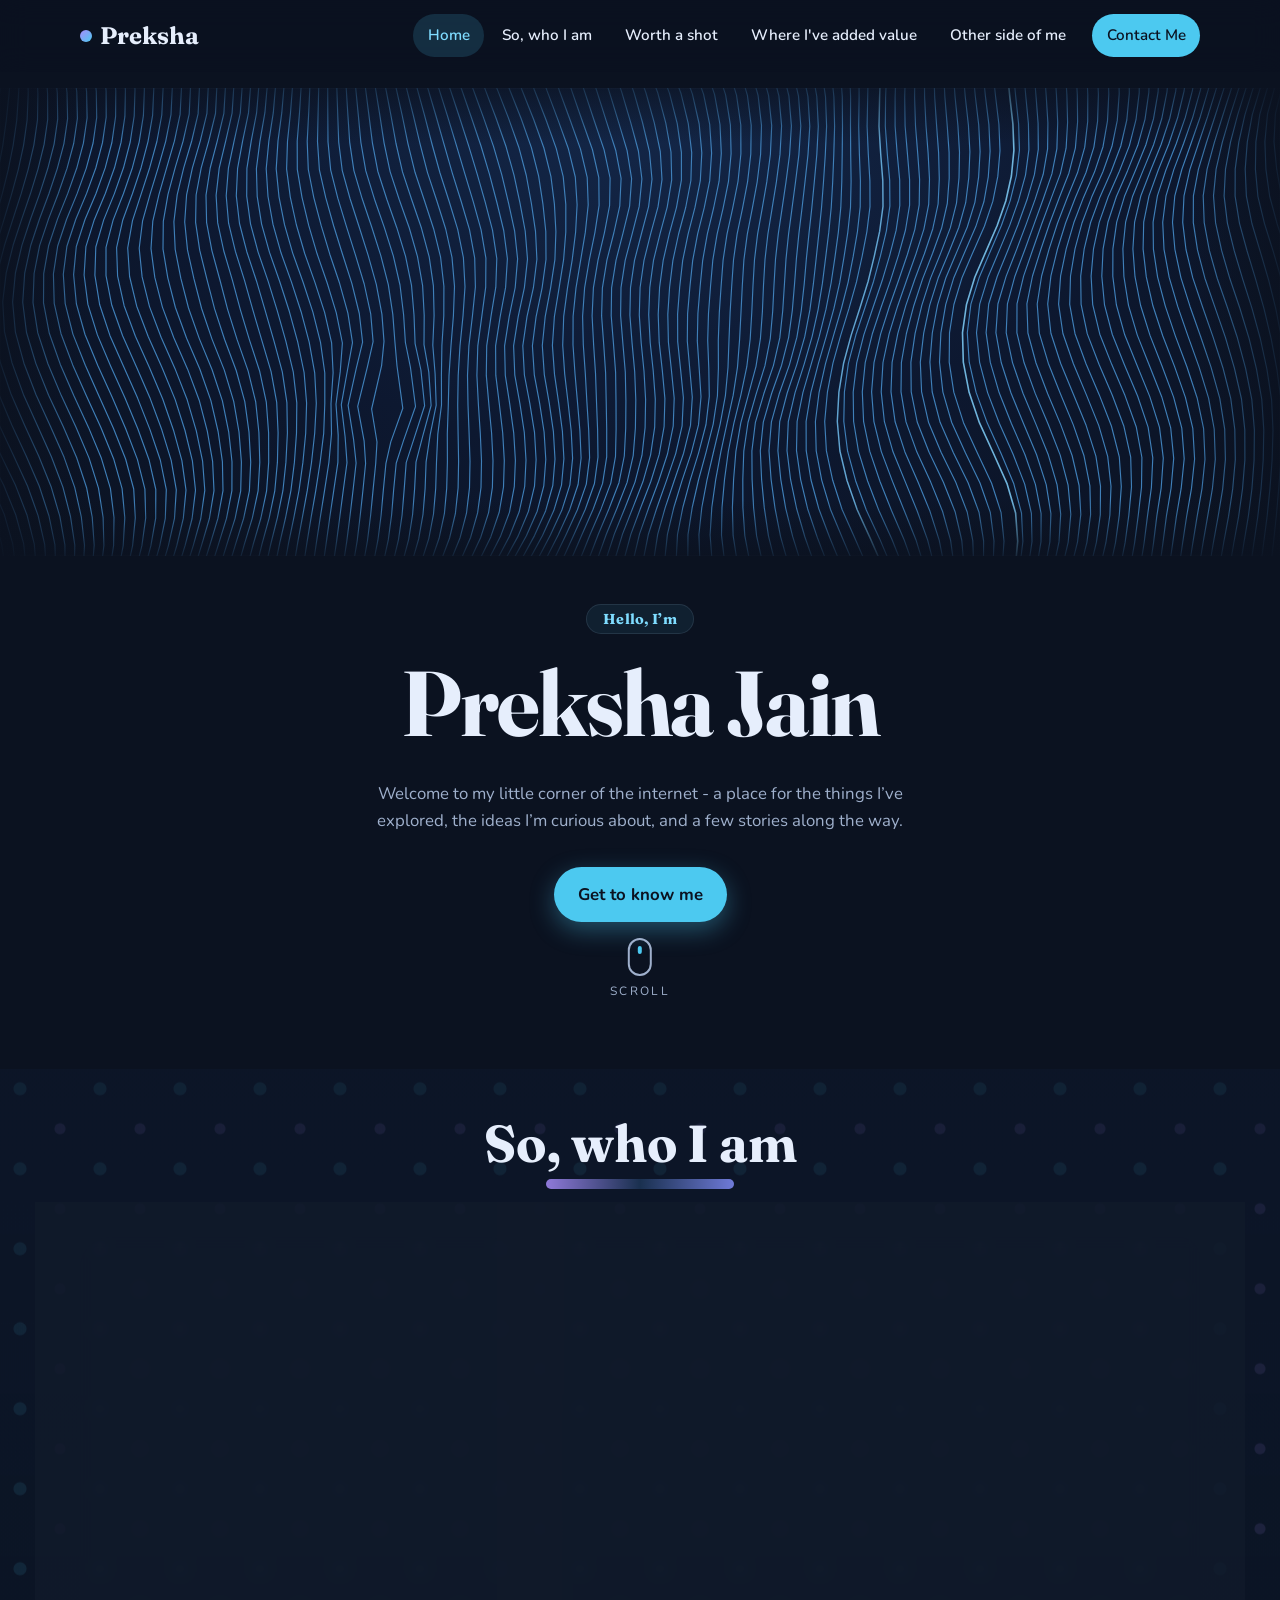
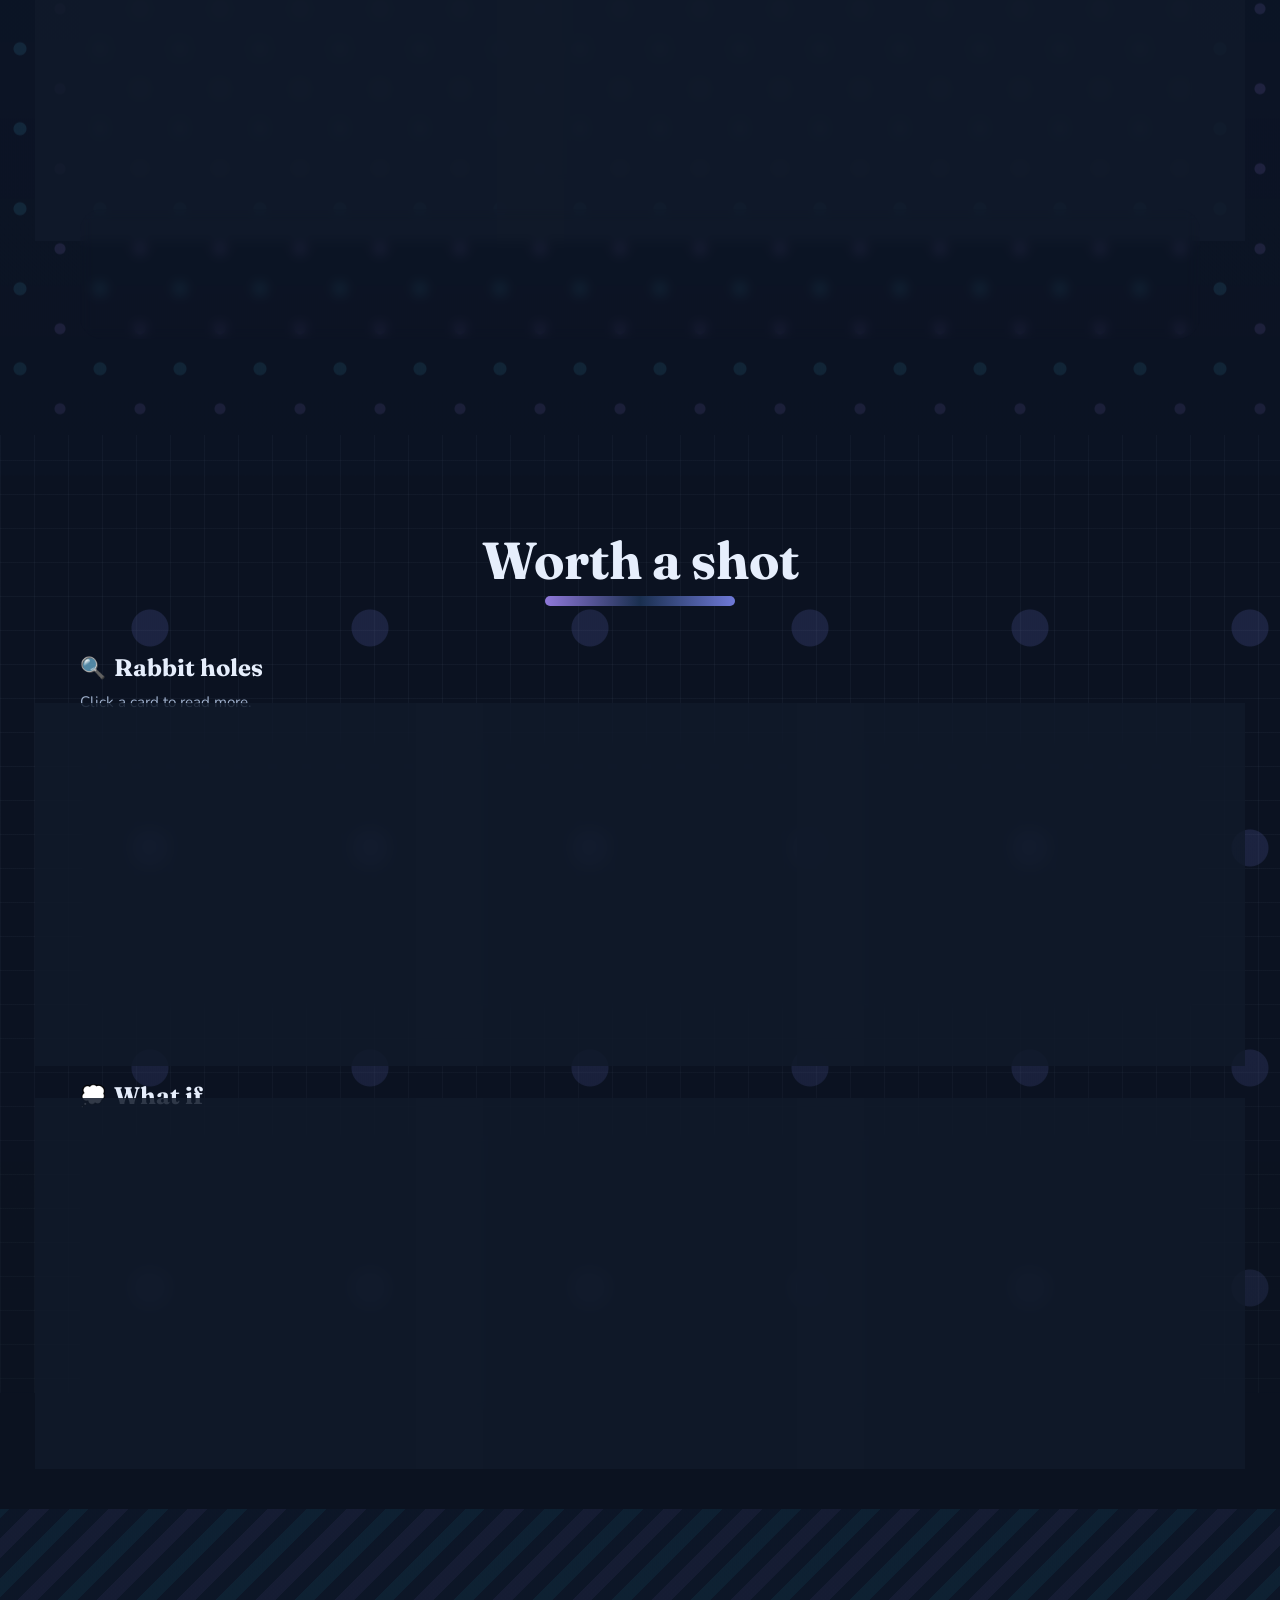
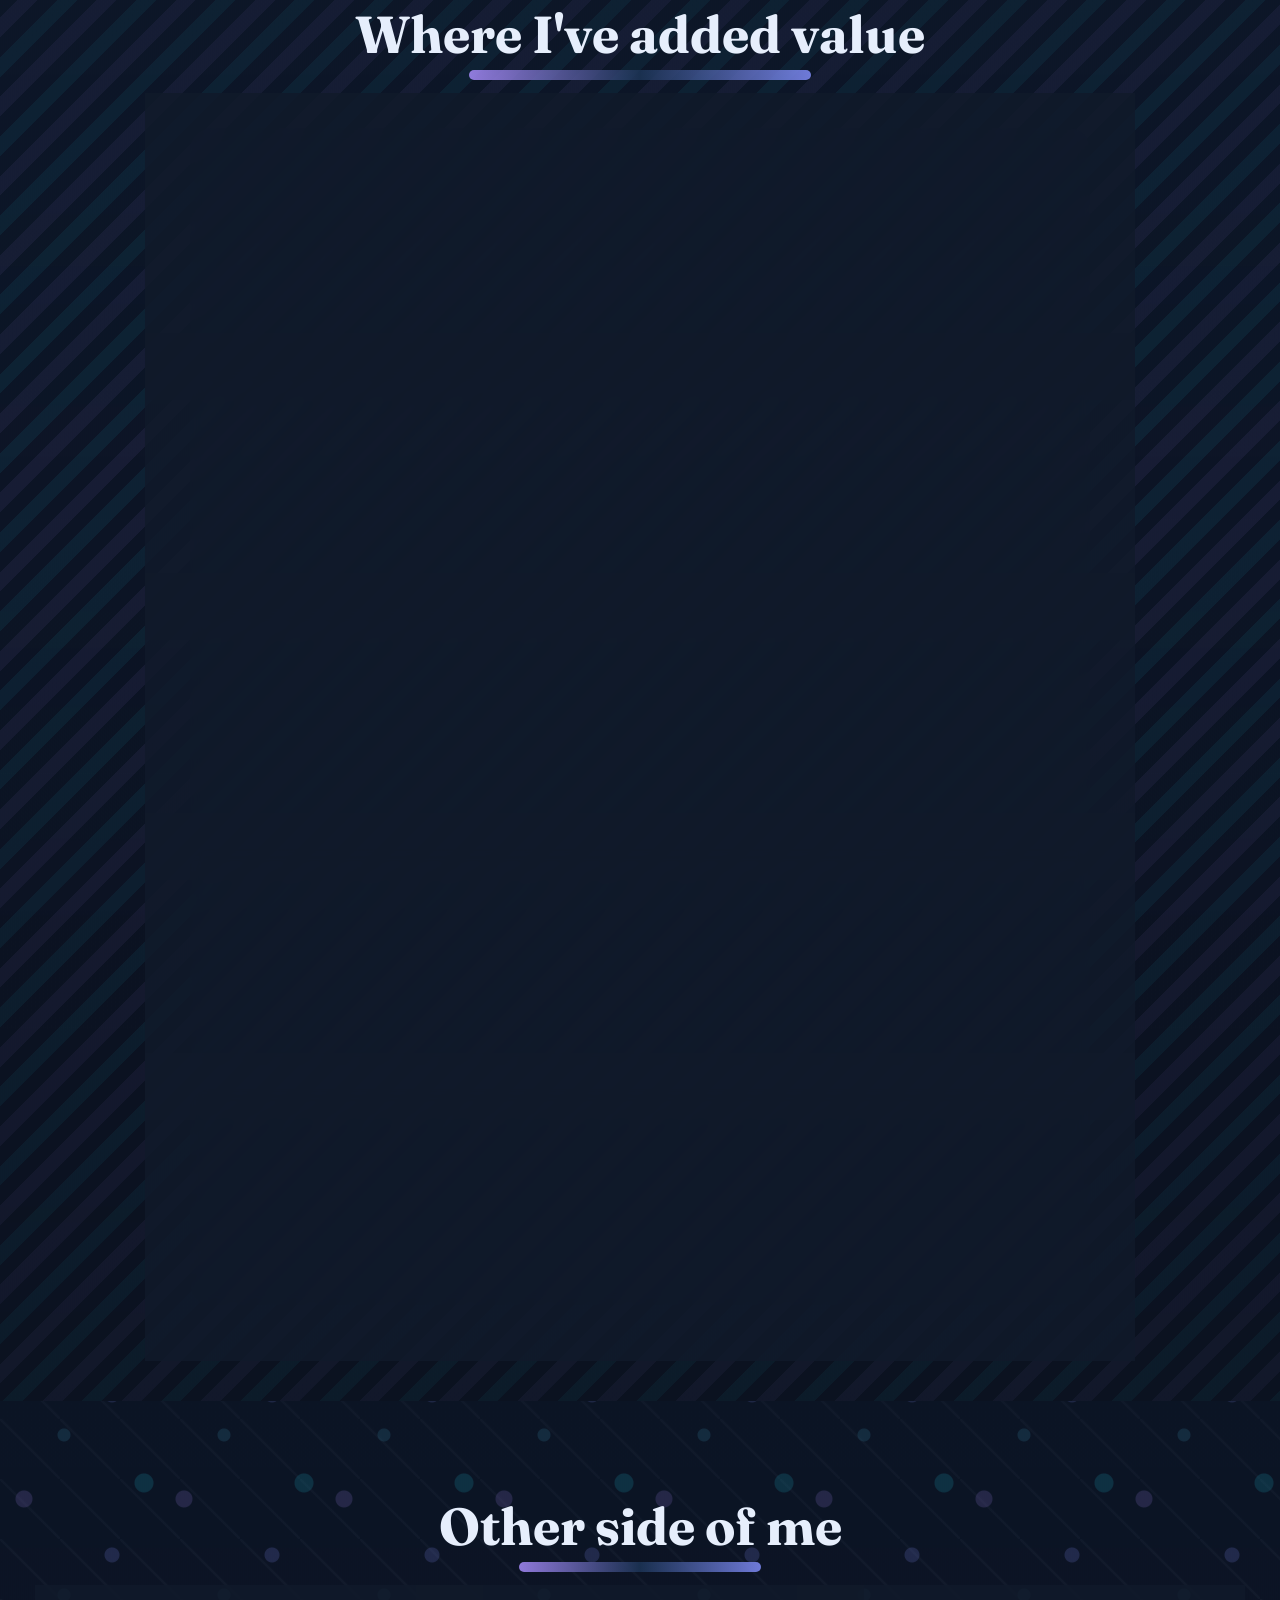
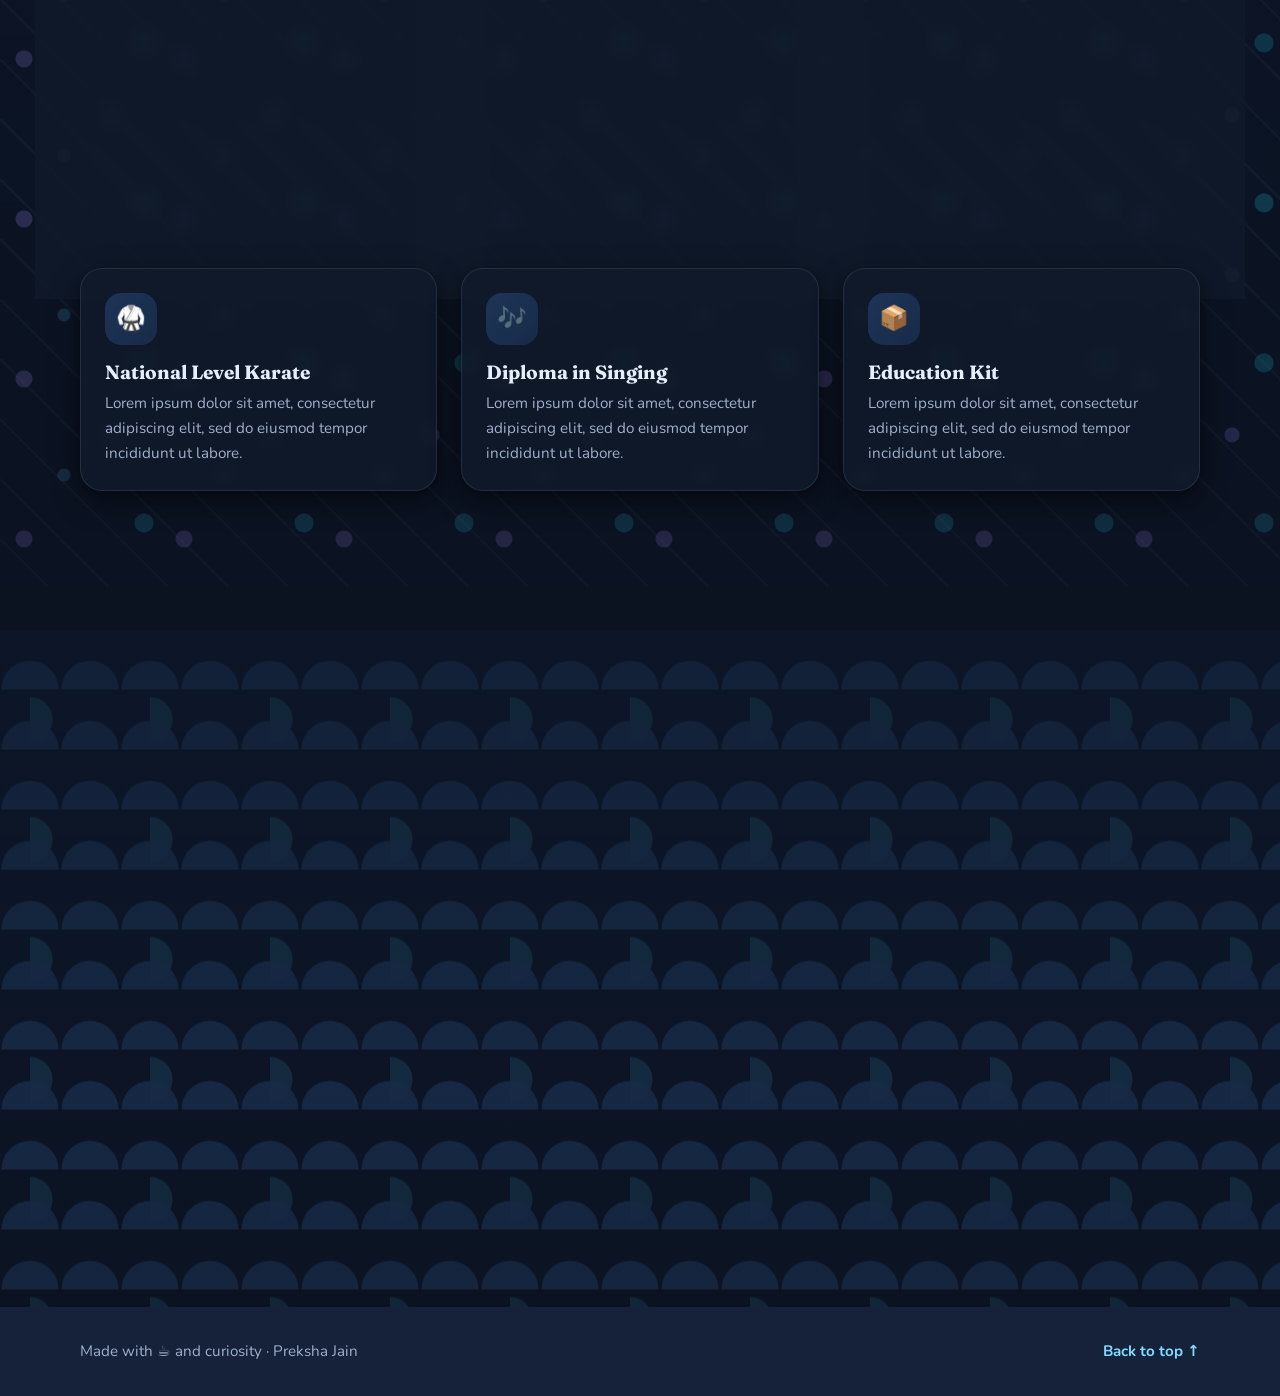
<file: index.html>
<!DOCTYPE html>
<html lang="en" class="no-js">
<head>
  <meta charset="UTF-8" />
  <meta name="viewport" content="width=device-width, initial-scale=1.0" />
  <title>Preksha Jain | Personal Portfolio</title>
  <meta name="description" content="Personal portfolio of Preksha Jain — exploring ideas, experiences, achievements, hobbies, and interests." />
  <meta name="theme-color" content="#0b1220" />

  <!-- Fonts: Fraunces (display) + Nunito (body). Remove these two lines to go fully offline (system fonts are the fallback). -->
  <link rel="preconnect" href="https://fonts.googleapis.com" />
  <link href="https://fonts.googleapis.com/css2?family=Fraunces:ital,opsz,wght@0,9..144,500;0,9..144,700;1,9..144,600&family=Nunito:wght@400;600;700;800&display=swap" rel="stylesheet" />

  <link rel="stylesheet" href="css/style.css" />
</head>
<body>

  <a class="skip-link" href="#about">Skip to content</a>

  <!-- ================= NAVBAR ================= -->
  <header class="navbar" id="navbar">
    <nav class="navbar__inner container" aria-label="Primary">
      <a class="navbar__brand" href="#home">
        <span class="navbar__dot" aria-hidden="true"></span>
        Preksha<span class="navbar__brand-accent"></span>
      </a>

      <button class="navbar__toggle" id="navToggle" type="button"
              aria-controls="navMenu" aria-expanded="false" aria-label="Open menu">
        <span class="navbar__bar"></span>
        <span class="navbar__bar"></span>
        <span class="navbar__bar"></span>
      </button>

      <ul class="navbar__menu" id="navMenu">
        <li><a class="navbar__link" href="#home">Home</a></li>
        <li><a class="navbar__link" href="#about">So, who I am</a></li>
        <li><a class="navbar__link" href="#startups">Worth a shot</a></li>
        <li><a class="navbar__link" href="#work">Where I've added value</a></li>
        <li><a class="navbar__link" href="#achievements">Other side of me</a></li>
        <li><a class="navbar__link navbar__link--cta" href="#contact">Contact Me</a></li>
      </ul>
    </nav>
  </header>

  <main id="main">

    <!-- ================= HERO ================= -->
    <section class="hero" id="home" aria-labelledby="hero-title">
      <!--
        Interactive wave. The SVG lines are generated + animated by js/script.js
        (module 7). Colour/stroke/density are tunable via CSS variables on .hero-wave.
      -->
      <div class="hero-wave" id="heroWave" aria-hidden="true">
        <svg class="hero-wave__svg" id="heroWaveSvg" preserveAspectRatio="none"></svg>
      </div>

      <div class="hero__content container">
        <h2 class="hero__eyebrow">Hello, I’m</h2>
        <h1 class="hero__title" id="hero-title">Preksha Jain</h1>
        <p class="hero__intro">
          <!-- [ADD SHORT INTRODUCTION] -->
          Welcome to my little corner of the internet - a place for the things I’ve explored,
          the ideas I’m curious about, and a few stories along the way.
        </p>
        <div class="hero__actions">
          <a class="btn btn--primary" href="#about">Get to know me</a>
          <!-- <a class="btn btn--ghost" href="#contact">Say hello</a> -->
        </div>
      </div>

      <a class="hero__scroll" href="#about" aria-label="Scroll down to About Me">
        <span class="hero__scroll-mouse" aria-hidden="true"><span></span></span>
        <span class="hero__scroll-text">scroll</span>
      </a>
    </section>

    <!-- ================= ABOUT ================= -->
    <section class="section section--about" id="about" aria-labelledby="about-title">
      <!-- Background: assets/images/about-bg.jpg (CSS pattern fallback underneath) -->
      <div class="section__bg" data-parallax="0.18" aria-hidden="true"></div>

      <div class="container">
        <header class="section__header reveal">
          <h2 class="section__title" id="about-title">So, who I am</h2>
        </header>

        <div class="about__grid">
          <!-- Replace assets/images/profile.jpg with your photo -->
          <figure class="card about__photo reveal">
            <img src="assets/images/profile.jpg" alt="Portrait of Preksha Jain" loading="lazy" />
            <figcaption class="about__photo-tag">[ADD PROFILE PHOTO]</figcaption>
          </figure>

          <div class="card about__details reveal reveal--delay-1">
            <!-- About paragraph. Edit freely; keep it personal rather than resume-like. -->
            <p class="about__para">
              Hi, I’m <strong>Preksha Jain</strong>. I grew up in <strong>Bhopal, Madhya Pradesh</strong>,
              where my school years at <strong>St. Mary’s</strong> gave me an early love for asking questions
              and then talking about the answers with anyone who would listen. That curiosity carried me to
              <strong>IIT Bombay</strong>, from where I graduated and where I learned as much from late-night
              conversations as from the classrooms.
            </p>
            <p class="about__para">
              Outside of all that, I’m passionate about <strong>vlogging</strong>. For me the camera is a way of holding on to moments,
              places and people I don’t want to forget. It’s a personal archive more than a channel.
            </p>
            <p class="about__para">
              If there’s one thing that ties it all together, it’s that I genuinely love talking and
              sharing what I know. Whether it’s a half-formed idea or something I just figured out, I’m
              happiest when I get to explain it to someone and see it click.
            </p>
          </div>

          <aside class="card about__funfact reveal reveal--delay-2" aria-labelledby="funfact-title">
            <div class="about__funfact-badge" aria-hidden="true">✨</div>
            <h3 class="about__funfact-title" id="funfact-title">Fun Fact</h3>
            <blockquote class="about__funfact-quote">
              When I travel alone I talk gibberish, which makes people confused about what language I am talking in 😂
            </blockquote>
          </aside>
        </div>
      </div>
    </section>

    <!-- ================= STARTUP IDEAS ================= -->
    <section class="section section--startups" id="startups" aria-labelledby="startups-title">
      <!-- Background: assets/images/startup-bg.jpg -->
      <div class="section__bg" data-parallax="0.18" aria-hidden="true"></div>

      <div class="container">
        <header class="section__header reveal">
          <h2 class="section__title" id="startups-title">Worth a shot</h2>
        </header>

        <!-- A. Explored ideas (expandable) -->
        <div class="startups__group reveal">
          <h3 class="startups__subtitle">
            <span class="startups__subtitle-icon" aria-hidden="true">🔍</span> Rabbit holes
          </h3>
          <p class="startups__hint">Click a card to read more.</p>

          <div class="startups__grid startups__grid--explored" id="exploredGrid">
            <!-- To edit: change the name and the description text below -->
            <article class="card idea-card idea-card--expandable" data-expandable tabindex="0"
                     aria-expanded="false" aria-label="Rareloop — open details">
              <div class="idea-card__emoji" aria-hidden="true">🌀</div>
              <h4 class="idea-card__title">Rareloop</h4>
              <p class="idea-card__desc">
                Lorem ipsum dolor sit amet, consectetur adipiscing elit. Sed do eiusmod tempor incididunt ut labore et dolore magna aliqua.
              </p>
              <p class="idea-card__more">
                <!-- [ADD DESCRIPTION] — extra detail shown only when expanded -->
                Ut enim ad minim veniam, quis nostrud exercitation ullamco laboris nisi ut aliquip ex ea commodo consequat. Duis aute irure dolor in reprehenderit in voluptate velit esse cillum dolore.
              </p>
              <span class="idea-card__tag">[ADD DESCRIPTION]</span>
              <button class="idea-card__close" type="button" aria-label="Close">×</button>
            </article>

            <article class="card idea-card idea-card--expandable" data-expandable tabindex="0"
                     aria-expanded="false" aria-label="Microvest — open details">
              <div class="idea-card__emoji" aria-hidden="true">🌱</div>
              <h4 class="idea-card__title">Microvest</h4>
              <p class="idea-card__desc">
                Lorem ipsum dolor sit amet, consectetur adipiscing elit. Sed do eiusmod tempor incididunt ut labore et dolore magna aliqua.
              </p>
              <p class="idea-card__more">
                Ut enim ad minim veniam, quis nostrud exercitation ullamco laboris nisi ut aliquip ex ea commodo consequat. Duis aute irure dolor in reprehenderit in voluptate velit esse cillum dolore.
              </p>
              <span class="idea-card__tag">[ADD DESCRIPTION]</span>
              <button class="idea-card__close" type="button" aria-label="Close">×</button>
            </article>

            <article class="card idea-card idea-card--expandable" data-expandable tabindex="0"
                     aria-expanded="false" aria-label="PSIE — open details">
              <div class="idea-card__emoji" aria-hidden="true">🧩</div>
              <h4 class="idea-card__title">PSIE</h4>
              <p class="idea-card__desc">
                Lorem ipsum dolor sit amet, consectetur adipiscing elit. Sed do eiusmod tempor incididunt ut labore et dolore magna aliqua.
              </p>
              <p class="idea-card__more">
                Ut enim ad minim veniam, quis nostrud exercitation ullamco laboris nisi ut aliquip ex ea commodo consequat. Duis aute irure dolor in reprehenderit in voluptate velit esse cillum dolore.
              </p>
              <span class="idea-card__tag">[ADD DESCRIPTION]</span>
              <button class="idea-card__close" type="button" aria-label="Close">×</button>
            </article>
          </div>
        </div>

        <!-- B. Curious about (simple hover) -->
        <div class="startups__group reveal reveal--delay-1">
          <h3 class="startups__subtitle">
            <span class="startups__subtitle-icon" aria-hidden="true">💭</span> What if
          </h3>

          <div class="startups__grid startups__grid--curious">
            <!-- <article class="card idea-card idea-card--simple">
              <div class="idea-card__emoji" aria-hidden="true">🛸</div>
              <h4 class="idea-card__title">DroneX</h4>
              <p class="idea-card__desc">Lorem ipsum dolor sit amet, consectetur adipiscing elit, sed do eiusmod tempor.</p>
            </article>
            <article class="card idea-card idea-card--simple">
              <div class="idea-card__emoji" aria-hidden="true">🤝</div>
              <h4 class="idea-card__title">Surrogate</h4>
              <p class="idea-card__desc">Lorem ipsum dolor sit amet, consectetur adipiscing elit, sed do eiusmod tempor.</p>
            </article> -->
            <article class="card idea-card idea-card--simple">
              <div class="idea-card__emoji" aria-hidden="true">⚡</div>
              <h4 class="idea-card__title">Energy from Every Step</h4>
              <p class="idea-card__desc">Using piezoelectric tiles to convert footsteps into electricity, creating a sustainable power source that could be used to run digital displays and marketing billboards in high-footfall areas.</p>
            </article>
            <article class="card idea-card idea-card--simple">
              <div class="idea-card__emoji" aria-hidden="true">🚶‍♀️</div>
              <h4 class="idea-card__title">Walk. Earn. Repeat.</h4>
              <p class="idea-card__desc">A fitness-focused rewards model where brands sponsor users for reaching step goals, offering discounts, vouchers, or other rewards in return for staying active.</p>
            </article>
            <article class="card idea-card idea-card--simple">
              <div class="idea-card__emoji" aria-hidden="true">🚗</div>
              <h4 class="idea-card__title">The Future Takes Flight</h4>
              <p class="idea-card__desc">An imaginative vision of the future where advances in technology could make personal flying vehicles a practical part of everyday transportation.</p>
            </article>
          </div>
        </div>
      </div>

      <!-- Dim overlay for expanded cards -->
      <div class="overlay" id="overlay" hidden></div>
    </section>

    <!-- ================= WORK EXPERIENCE ================= -->
    <section class="section section--work" id="work" aria-labelledby="work-title">
      <!-- Background: assets/images/work-bg.jpg -->
      <div class="section__bg" data-parallax="0.18" aria-hidden="true"></div>

      <div class="container container--narrow">
        <header class="section__header reveal">
          <h2 class="section__title" id="work-title">Where I've added value</h2>
        </header>

        <ol class="work__list">
          <!-- To edit each entry: change the company name, the [ADD DURATION] text, and the bullet points -->
          <li class="card work-card reveal">
            <div class="work-card__head">
              <h3 class="work-card__company">Axxela</h3>
              <span class="work-card__duration"> <small>July, 2024 - Present</small></span>
            </div>
            <ul class="work-card__points">
              <li>Analysed global markets, companies, and macroeconomic indicators to identify trading opportunities.</li>
              <li>Built a framework to turn market research and business fundamentals into actionable trading decisions.</li>
              <li>Gained live market experience, developing judgment around risk, opportunities, and trade outcomes.</li>
            </ul>
          </li>

          <li class="card work-card reveal reveal--delay-1">
            <div class="work-card__head">
              <h3 class="work-card__company">Prince of Songkla University, Thailand</h3>
              <span class="work-card__duration"> <small>Nov, 2025 - Dec, 2024</small></span>
            </div>
            <ul class="work-card__points">
              <li>Benchmarked markets and competitors across Asia to identify opportunities for product growth.</li>
              <li>Built an automated dashboard combining customer insights and sales trends to support expansion.</li>
              <li>Improved go-to-market planning by 45% across three verticals and accelerated outcomes by 22%.</li>
            </ul>
          </li>

          <li class="card work-card reveal reveal--delay-2">
            <div class="work-card__head">
              <h3 class="work-card__company">SEWA Bank</h3>
              <span class="work-card__duration"> <small>May, 2025 - July, 2025</small></span>
            </div>
            <ul class="work-card__points">
              <li>Analysed customer behaviour to identify financial-literacy gaps and improve financial outreach.</li>
              <li>Designed dashboards tracking KPIs, engagement, and product adoption across 500+ users.</li>
              <li>Improved campaign conversion by 30% and decision-making efficiency by 40% through insights.</li>
            </ul>
          </li>

          <li class="card work-card reveal">
            <div class="work-card__head">
              <h3 class="work-card__company">Truebil</h3>
              <span class="work-card__duration"> <small>May, 2024 - July, 2024</small></span>
            </div>
            <ul class="work-card__points">
              <li>Mapped the sales funnel to identify bottlenecks and understand where customers dropped off.</li>
              <li>Built automated dashboards using Google Analytics and CRM data to track sales performance.</li>
              <li>Improved monthly lead conversions by 18% and revenue forecast accuracy by 38%.</li>
            </ul>
          </li>

          <li class="card work-card reveal reveal--delay-1">
            <div class="work-card__head">
              <h3 class="work-card__company">Boond</h3>
              <span class="work-card__duration"> <small>May, 2023 - July, 2023</small></span>
            </div>
            <ul class="work-card__points">
              <li>Worked closely with founders on business, product, and growth initiatives at a fragrance startup.</li>
              <li>Researched markets, analysed opportunities, and turned insights into actionable recommendations.</li>
              <li>Worked across functions, solving fast-moving problems and supporting decisions at a growing brand.</li>
            </ul>
          </li>
        </ol>
      </div>
    </section>

    <!-- ================= ACHIEVEMENTS & HOBBIES ================= -->
    <section class="section section--achievements" id="achievements" aria-labelledby="achievements-title">
      <!-- Background: assets/images/achievements-bg.jpg -->
      <div class="section__bg" data-parallax="0.18" aria-hidden="true"></div>

      <div class="container">
        <header class="section__header reveal">
          <h2 class="section__title" id="achievements-title">Other side of me</h2>
        </header>

        <!-- 7 cards. To edit: change the emoji, title, and the Lorem Ipsum description. -->
        <div class="ach__grid">
          <article class="card ach-card reveal">
            <div class="ach-card__emoji" aria-hidden="true">🎤</div>
            <h3 class="ach-card__title">Singing</h3>
            <p class="ach-card__desc">Lorem ipsum dolor sit amet, consectetur adipiscing elit, sed do eiusmod tempor incididunt ut labore.</p>
          </article>
          <!-- <article class="card ach-card reveal reveal--delay-1">
            <div class="ach-card__emoji" aria-hidden="true">✏️</div>
            <h3 class="ach-card__title">Designing</h3>
            <p class="ach-card__desc">Lorem ipsum dolor sit amet, consectetur adipiscing elit, sed do eiusmod tempor incididunt ut labore.</p>
          </article> -->
          <article class="card ach-card reveal reveal--delay-2">
            <div class="ach-card__emoji" aria-hidden="true">🎭</div>
            <h3 class="ach-card__title">Acting (Nukkad Natak)</h3>
            <p class="ach-card__desc">Lorem ipsum dolor sit amet, consectetur adipiscing elit, sed do eiusmod tempor incididunt ut labore.</p>
          </article>
          <article class="card ach-card reveal">
            <div class="ach-card__emoji" aria-hidden="true">🛼</div>
            <h3 class="ach-card__title">National Level Skating</h3>
            <p class="ach-card__desc">Lorem ipsum dolor sit amet, consectetur adipiscing elit, sed do eiusmod tempor incididunt ut labore.</p>
          </article>
          <article class="card ach-card reveal reveal--delay-1">
            <div class="ach-card__emoji" aria-hidden="true">🥋</div>
            <h3 class="ach-card__title">National Level Karate</h3>
            <p class="ach-card__desc">Lorem ipsum dolor sit amet, consectetur adipiscing elit, sed do eiusmod tempor incididunt ut labore.</p>
          </article>
          <article class="card ach-card reveal reveal--delay-2">
            <div class="ach-card__emoji" aria-hidden="true">🎶</div>
            <h3 class="ach-card__title">Diploma in Singing</h3>
            <p class="ach-card__desc">Lorem ipsum dolor sit amet, consectetur adipiscing elit, sed do eiusmod tempor incididunt ut labore.</p>
          </article>
          <article class="card ach-card reveal">
            <div class="ach-card__emoji" aria-hidden="true">📦</div>
            <h3 class="ach-card__title">Education Kit</h3>
            <p class="ach-card__desc">Lorem ipsum dolor sit amet, consectetur adipiscing elit, sed do eiusmod tempor incididunt ut labore.</p>
          </article>
        </div>
      </div>
    </section>

    <!-- ================= CONTACT ================= -->
    <section class="section section--contact" id="contact" aria-labelledby="contact-title">
      <!-- Background: assets/images/contact-bg.jpg -->
      <div class="section__bg" data-parallax="0.18" aria-hidden="true"></div>

      <div class="container">
        <header class="section__header reveal">
          <h2 class="section__title" id="contact-title">Contact Me</h2>
        </header>

        <!--
          CONTACT PLACEHOLDERS — replace these:
            Phone:     href="tel:+91XXXXXXXXXX"  and the visible "+91-XXXXXXXXXX"
            LinkedIn:  href="#"  -> your LinkedIn URL
            Gmail:     the "to=email@example.com" part of the Gmail compose URL, and the visible text
            Instagram: href="#"  -> your Instagram URL
        -->
        <div class="contact__grid">
          <a class="card contact-card reveal" href="tel:+918962330329" aria-label="Call Preksha: 8962330329">
            <span class="contact-card__icon" aria-hidden="true">📞</span>
            <span class="contact-card__title">Contact Number</span>
            <span class="contact-card__value">+91-8962330329</span>
            <span class="contact-card__cta"><span aria-hidden="true">→</span></span>
          </a>

          <a class="card contact-card reveal reveal--delay-1" href="https://www.linkedin.com/in/preksha0369/" target="_blank" rel="noopener noreferrer"
             data-placeholder-link aria-label="LinkedIn profile: https://www.linkedin.com/in/preksha0369/">
            <span class="contact-card__icon contact-card__icon--linkedin" aria-hidden="true">in</span>
            <span class="contact-card__title">LinkedIn</span>
            <span class="contact-card__value">preksha0369</span>
            <span class="contact-card__cta">View Profile <span aria-hidden="true">→</span></span>
          </a>

          <a class="card contact-card reveal reveal--delay-1" target="_blank" rel="noopener noreferrer"
             href="https://mail.google.com/mail/?view=cm&fs=1&to=prekshajain0369@gmail.com&su=Hello%20Preksha"
             data-mailto="mailto:prekshajain0369@gmail.com?subject=Hello%20Preksha" 
             aria-label="Email Preksha: prekshajain0369@gmail.com">
            <span class="contact-card__icon" aria-hidden="true">✉️</span>
            <span class="contact-card__title">Gmail</span>
            <span class="contact-card__value">prekshajain0369@gmail.com</span>
            <span class="contact-card__cta">Write to me <span aria-hidden="true">→</span></span>
          </a>

          <a class="card contact-card reveal reveal--delay-2" href="https://www.instagram.com/prekshajain.0369" target="_blank" rel="noopener noreferrer"
             data-placeholder-link aria-label="Instagram profile: https://www.instagram.com/prekshajain.0369">
            <span class="contact-card__icon contact-card__icon--instagram" aria-hidden="true">◎</span>
            <span class="contact-card__title">Instagram</span>
            <span class="contact-card__value">prekshajain0369</span>
            <span class="contact-card__cta">View Profile <span aria-hidden="true">→</span></span>
          </a>
        </div>
      </div>
    </section>

  </main>

  <footer class="footer">
    <div class="container footer__inner">
      <p>Made with <span aria-hidden="true">☕</span><span class="sr-only">coffee</span> and curiosity · Preksha Jain</p>
      <a class="footer__top" href="#home">Back to top ↑</a>
    </div>
  </footer>

  <script src="js/script.js"></script>
</body>
</html>
</file>
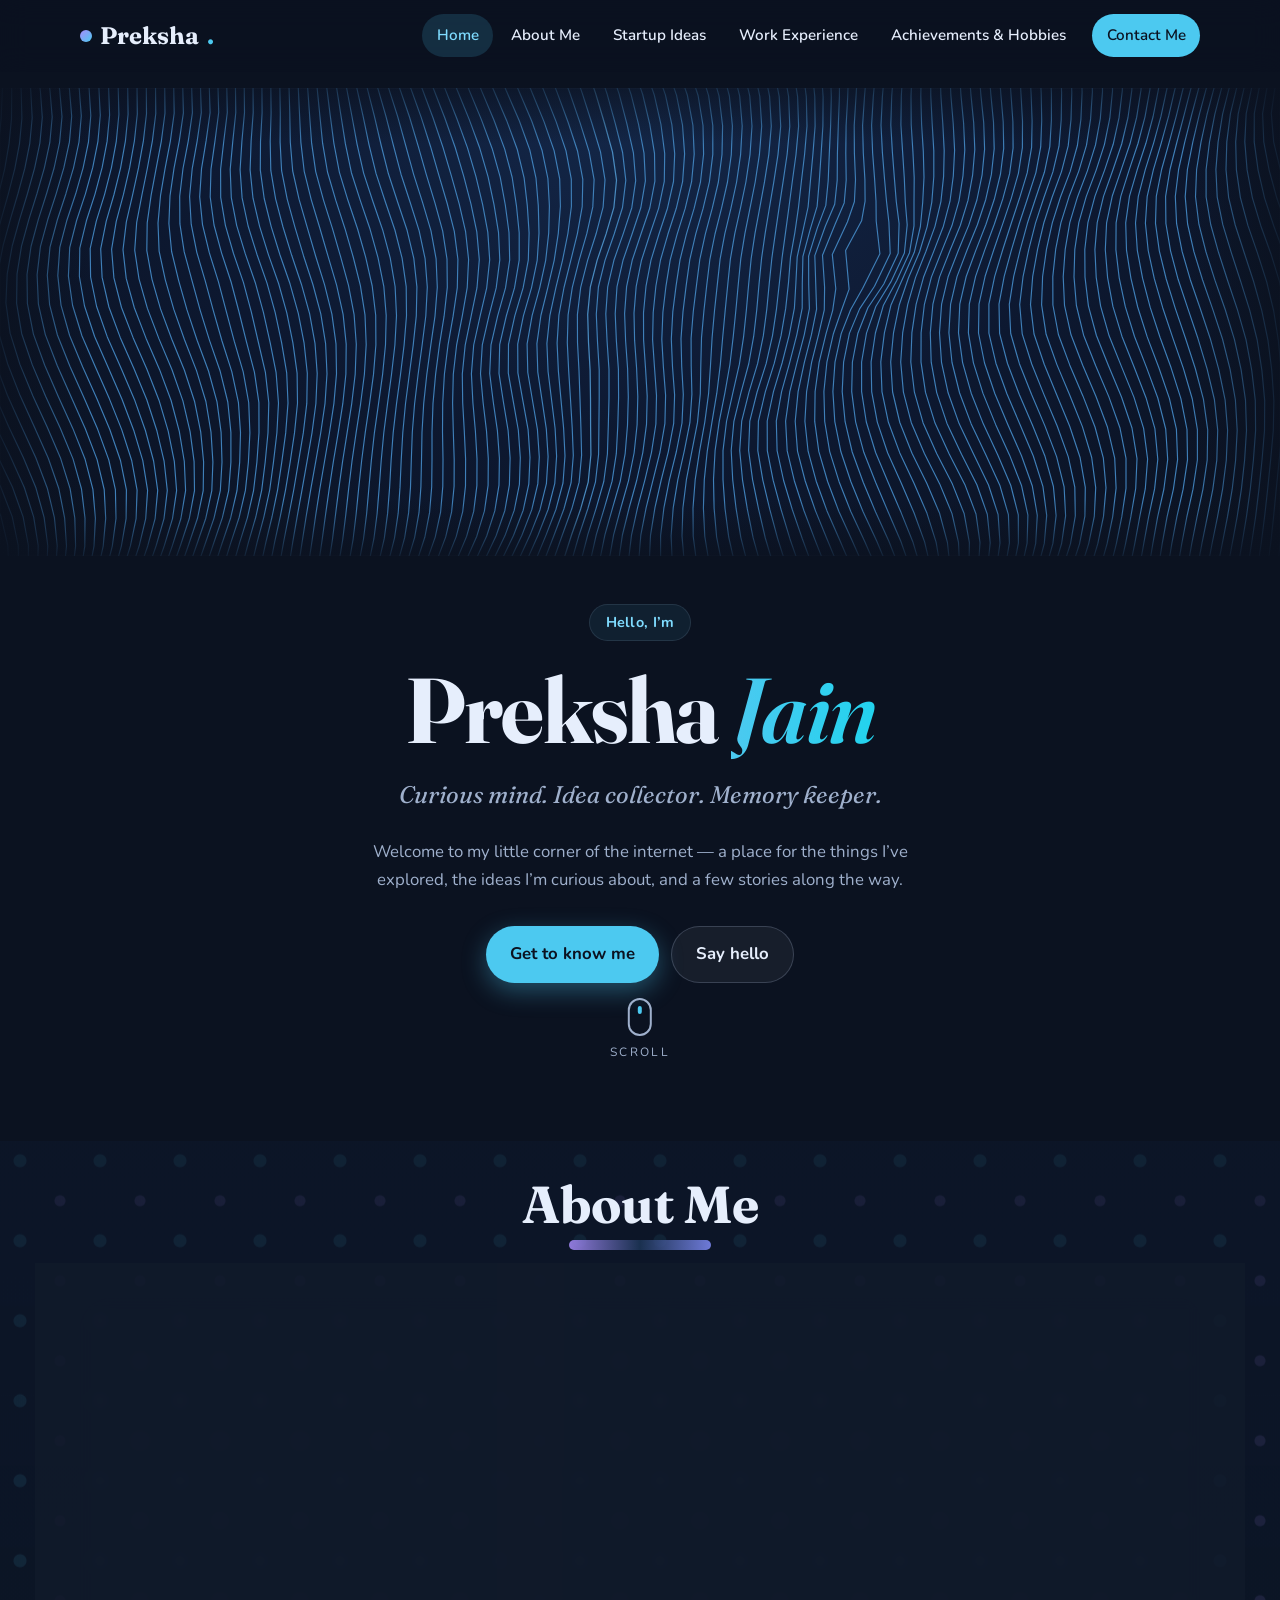
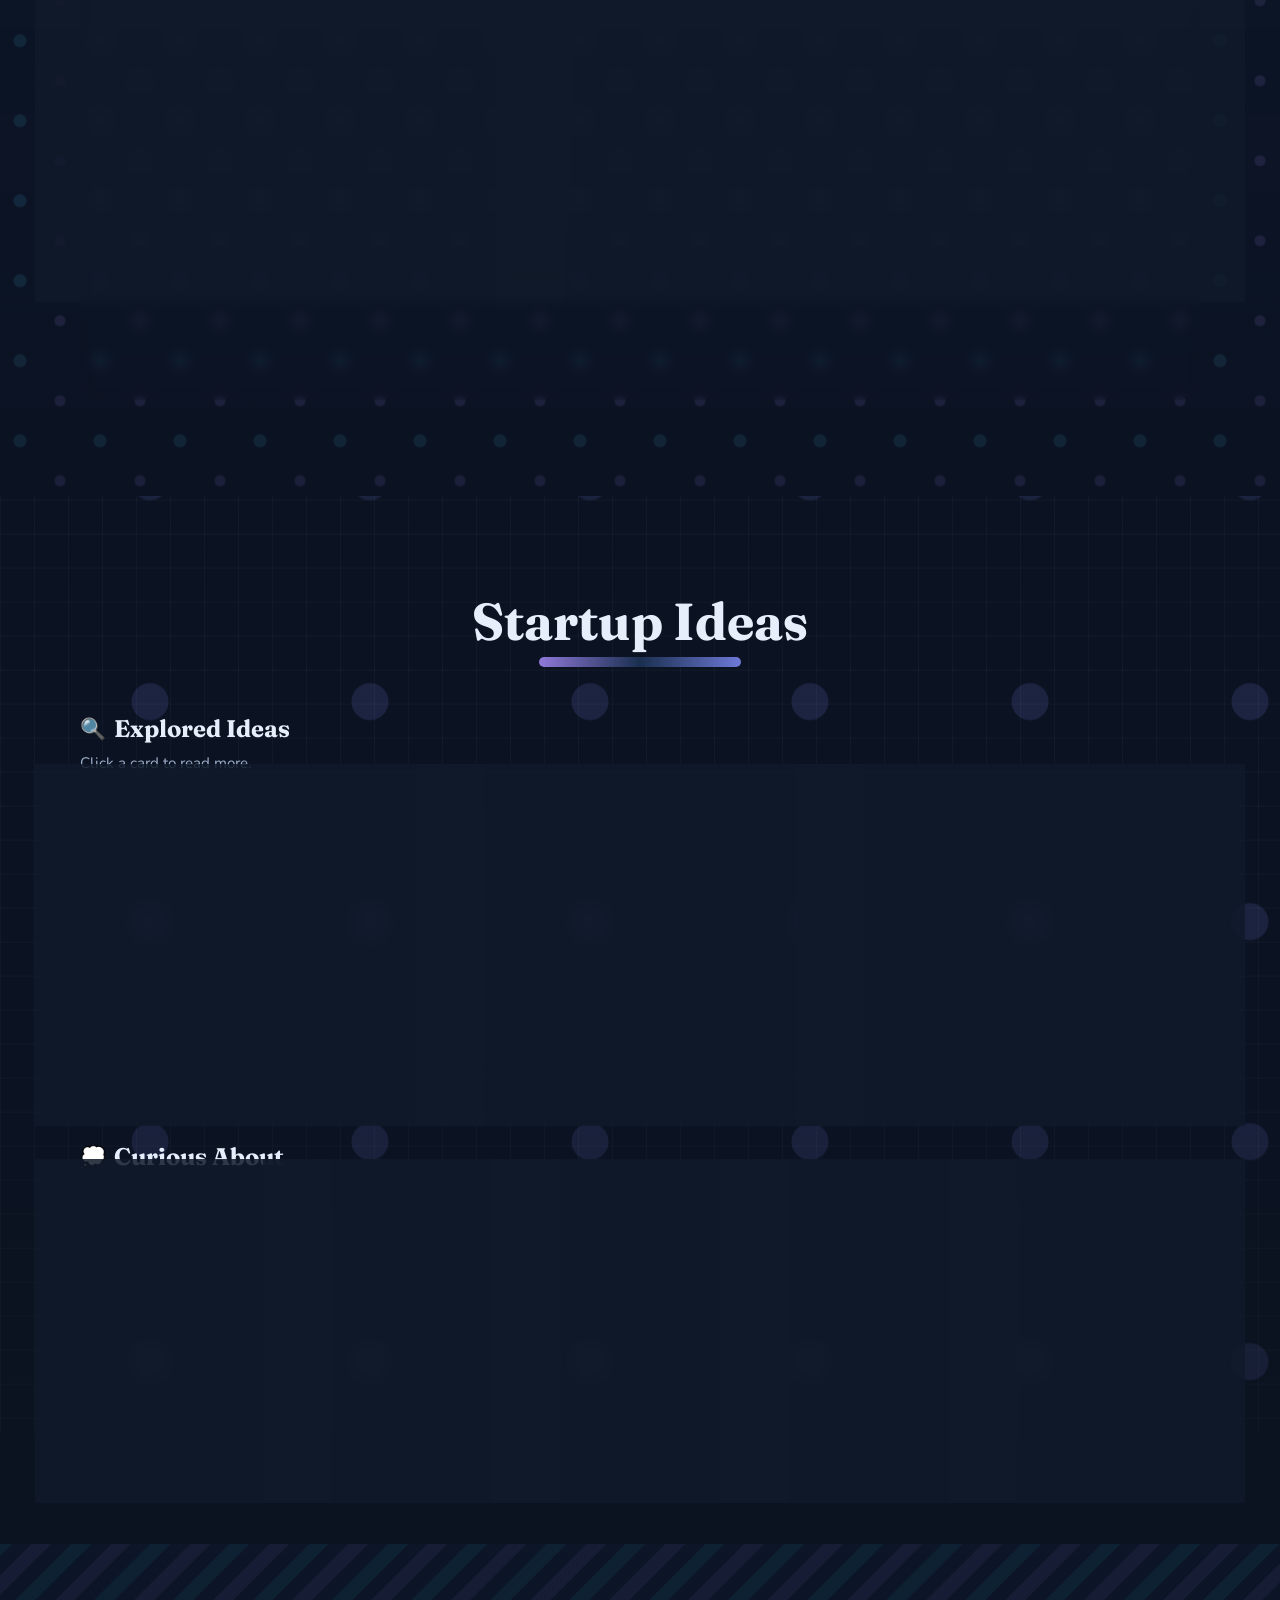
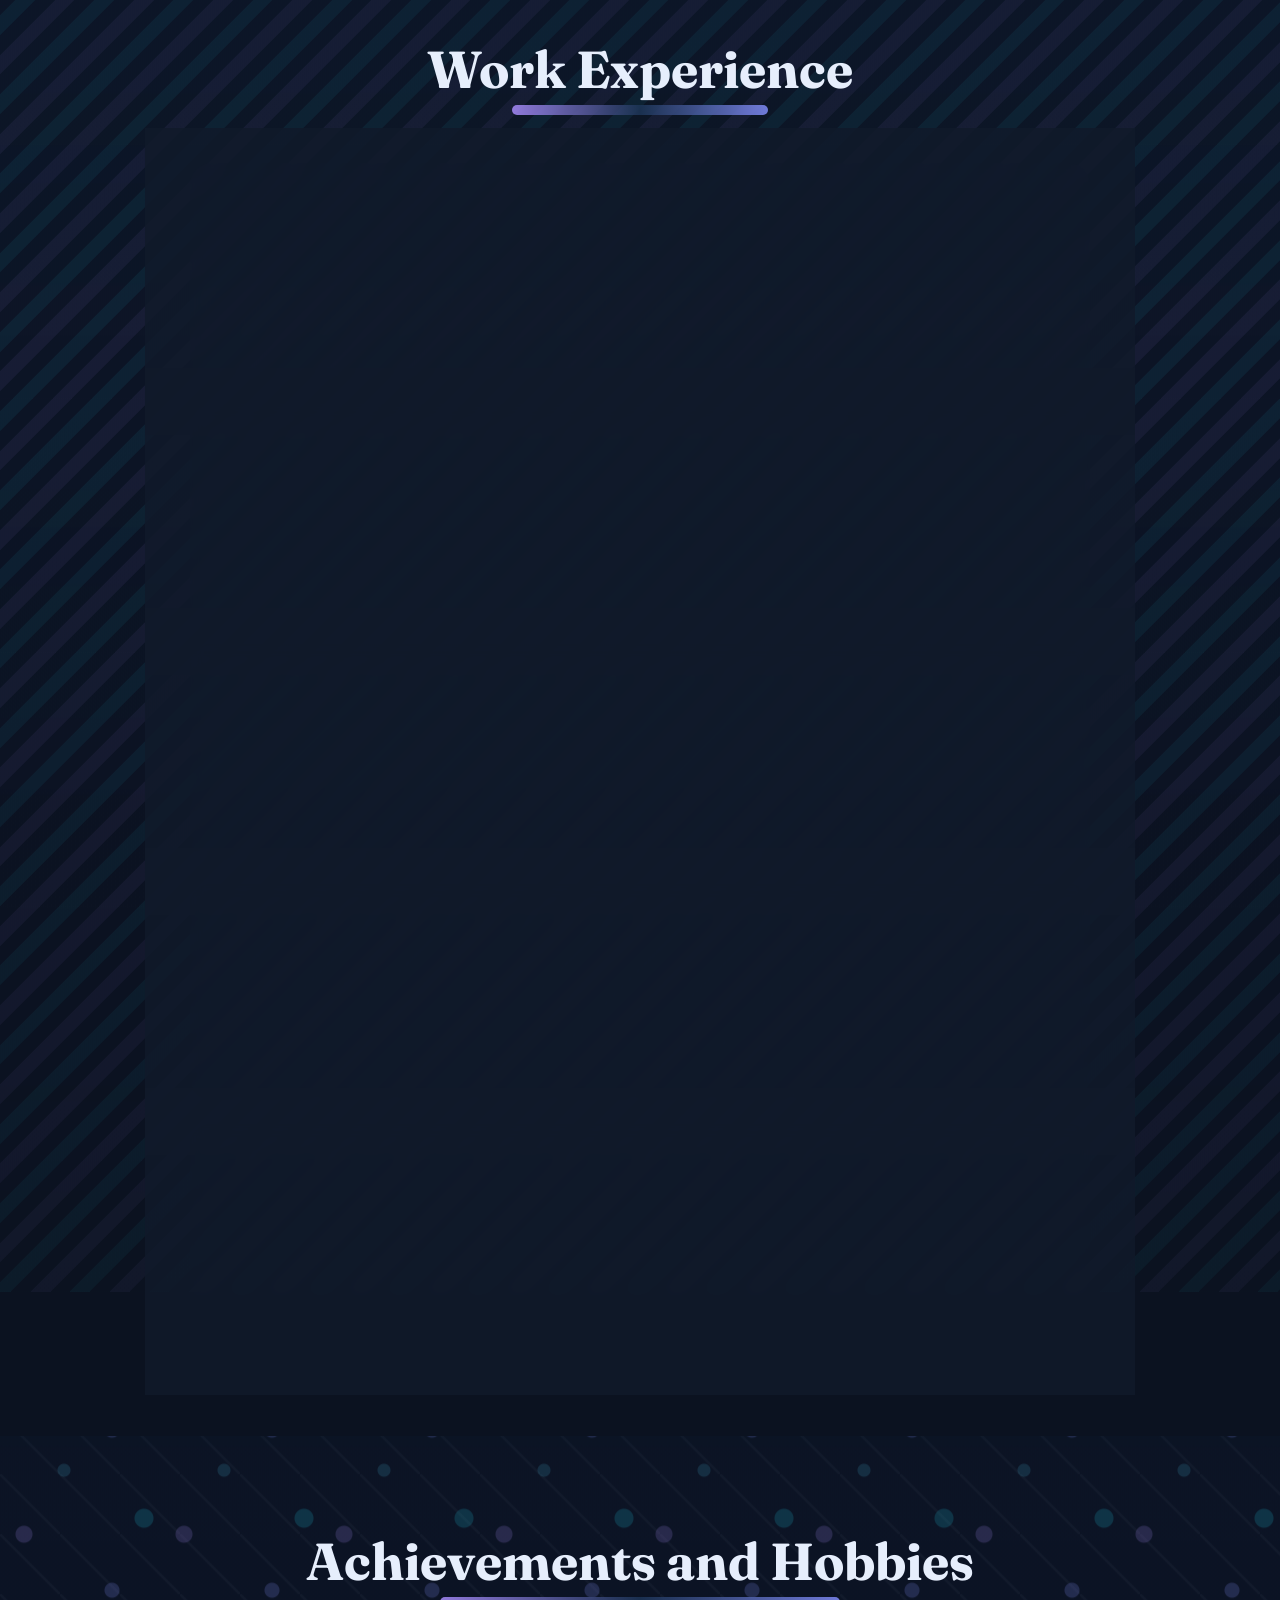
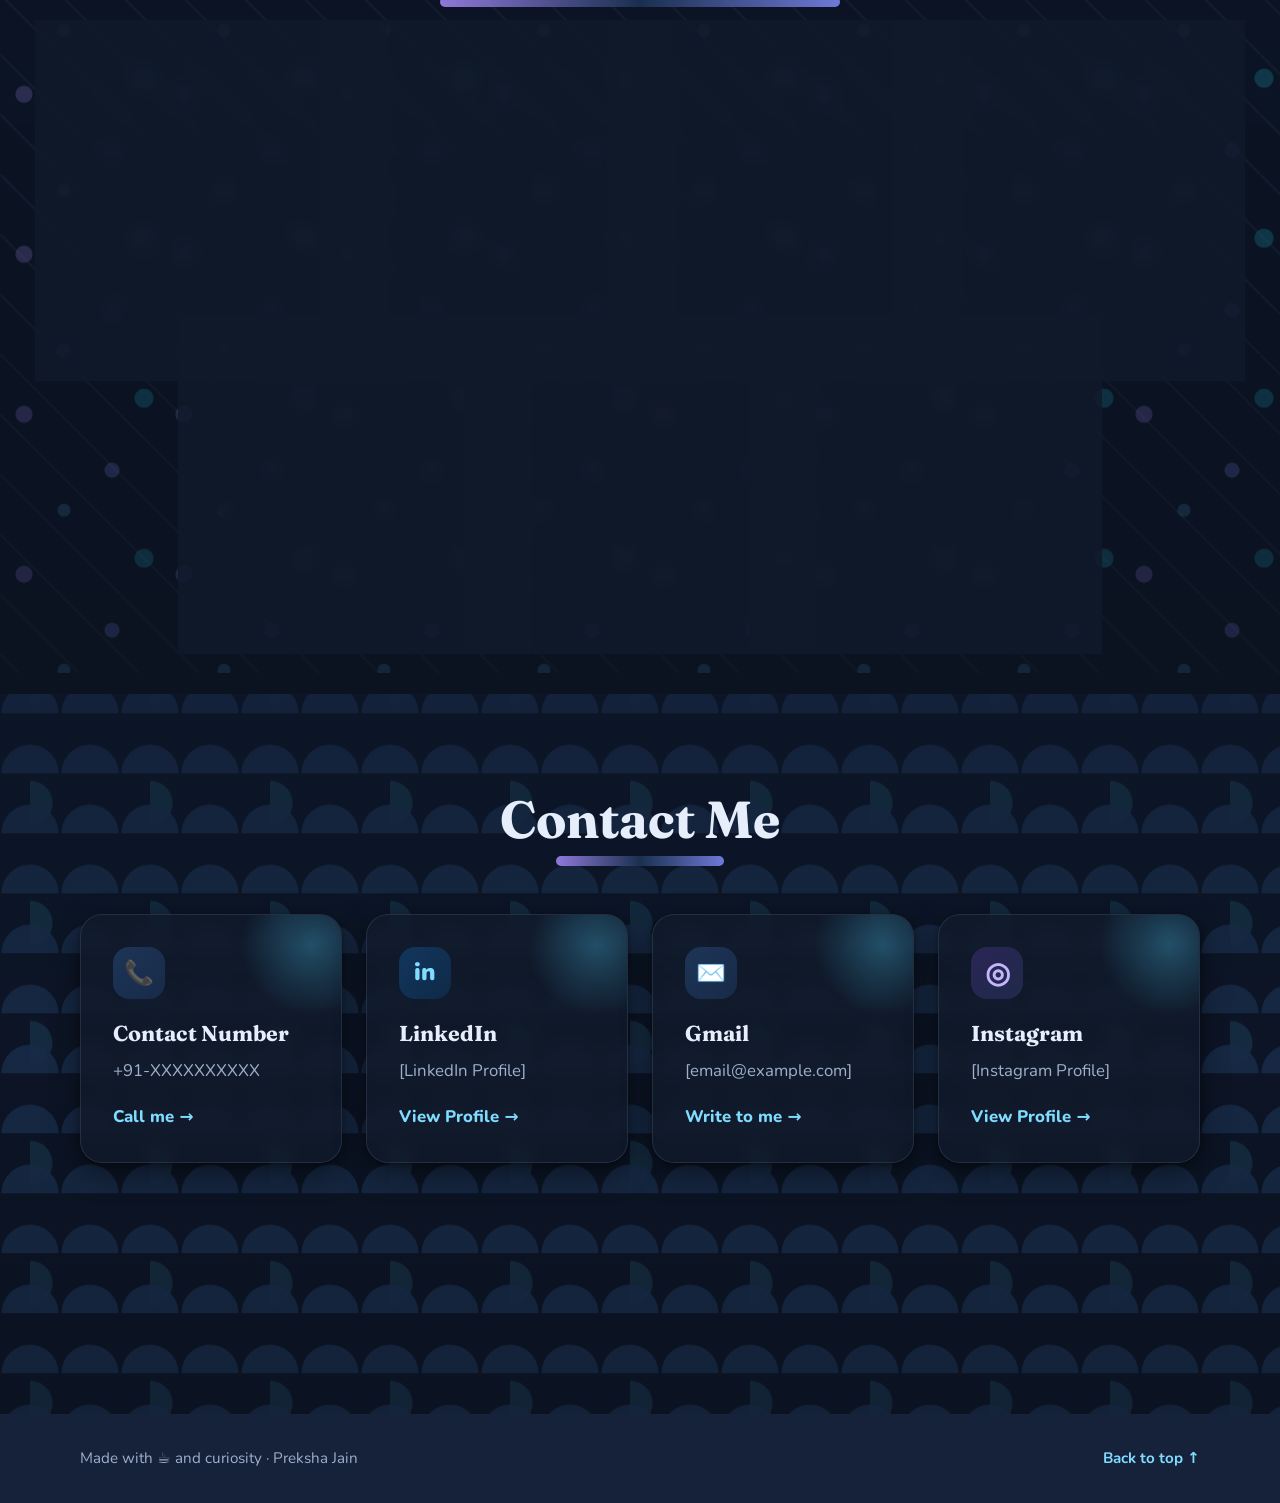
<file: personal-portfolio/index.html>
<!DOCTYPE html>
<html lang="en" class="no-js">
<head>
  <meta charset="UTF-8" />
  <meta name="viewport" content="width=device-width, initial-scale=1.0" />
  <title>Preksha Jain | Personal Portfolio</title>
  <meta name="description" content="Personal portfolio of Preksha Jain — exploring ideas, experiences, achievements, hobbies, and interests." />
  <meta name="theme-color" content="#0b1220" />

  <!-- Fonts: Fraunces (display) + Nunito (body). Remove these two lines to go fully offline (system fonts are the fallback). -->
  <link rel="preconnect" href="https://fonts.googleapis.com" />
  <link href="https://fonts.googleapis.com/css2?family=Fraunces:ital,opsz,wght@0,9..144,500;0,9..144,700;1,9..144,600&family=Nunito:wght@400;600;700;800&display=swap" rel="stylesheet" />

  <link rel="stylesheet" href="css/style.css" />
</head>
<body>

  <a class="skip-link" href="#about">Skip to content</a>

  <!-- ================= NAVBAR ================= -->
  <header class="navbar" id="navbar">
    <nav class="navbar__inner container" aria-label="Primary">
      <a class="navbar__brand" href="#home">
        <span class="navbar__dot" aria-hidden="true"></span>
        Preksha<span class="navbar__brand-accent">.</span>
      </a>

      <button class="navbar__toggle" id="navToggle" type="button"
              aria-controls="navMenu" aria-expanded="false" aria-label="Open menu">
        <span class="navbar__bar"></span>
        <span class="navbar__bar"></span>
        <span class="navbar__bar"></span>
      </button>

      <ul class="navbar__menu" id="navMenu">
        <li><a class="navbar__link" href="#home">Home</a></li>
        <li><a class="navbar__link" href="#about">About Me</a></li>
        <li><a class="navbar__link" href="#startups">Startup Ideas</a></li>
        <li><a class="navbar__link" href="#work">Work Experience</a></li>
        <li><a class="navbar__link" href="#achievements">Achievements &amp; Hobbies</a></li>
        <li><a class="navbar__link navbar__link--cta" href="#contact">Contact Me</a></li>
      </ul>
    </nav>
  </header>

  <main id="main">

    <!-- ================= HERO ================= -->
    <section class="hero" id="home" aria-labelledby="hero-title">
      <!--
        Interactive wave. The SVG lines are generated + animated by js/script.js
        (module 7). Colour/stroke/density are tunable via CSS variables on .hero-wave.
      -->
      <div class="hero-wave" id="heroWave" aria-hidden="true">
        <svg class="hero-wave__svg" id="heroWaveSvg" preserveAspectRatio="none"></svg>
      </div>

      <div class="hero__content container">
        <p class="hero__eyebrow">Hello, I’m</p>
        <h1 class="hero__title" id="hero-title">Preksha <span class="hero__title-accent">Jain</span></h1>
        <p class="hero__tagline">Curious mind. Idea collector. Memory keeper.</p>
        <p class="hero__intro">
          <!-- [ADD SHORT INTRODUCTION] -->
          Welcome to my little corner of the internet — a place for the things I’ve explored,
          the ideas I’m curious about, and a few stories along the way.
        </p>
        <div class="hero__actions">
          <a class="btn btn--primary" href="#about">Get to know me</a>
          <a class="btn btn--ghost" href="#contact">Say hello</a>
        </div>
      </div>

      <a class="hero__scroll" href="#about" aria-label="Scroll down to About Me">
        <span class="hero__scroll-mouse" aria-hidden="true"><span></span></span>
        <span class="hero__scroll-text">scroll</span>
      </a>
    </section>

    <!-- ================= ABOUT ================= -->
    <section class="section section--about" id="about" aria-labelledby="about-title">
      <!-- Background: assets/images/about-bg.jpg (CSS pattern fallback underneath) -->
      <div class="section__bg" data-parallax="0.18" aria-hidden="true"></div>

      <div class="container">
        <header class="section__header reveal">
          <h2 class="section__title" id="about-title">About Me</h2>
        </header>

        <div class="about__grid">
          <!-- Replace assets/images/profile.jpg with your photo -->
          <figure class="card about__photo reveal">
            <img src="assets/images/profile.jpg" alt="Portrait of Preksha Jain" loading="lazy" />
            <figcaption class="about__photo-tag">[ADD PROFILE PHOTO]</figcaption>
          </figure>

          <div class="card about__details reveal reveal--delay-1">
            <!-- About paragraph. Edit freely; keep it personal rather than resume-like. -->
            <p class="about__para">
              Hi, I’m <strong>Preksha Jain</strong>. I grew up in <strong>Bhopal, Madhya Pradesh</strong>,
              where my school years at <strong>St. Mary’s</strong> gave me an early love for asking questions
              and then talking about the answers with anyone who would listen. That curiosity carried me to
              <strong>IIT Bombay</strong>, from where I graduated and where I learned as much from late-night
              conversations as from the classrooms.
            </p>
            <p class="about__para">
              Outside of all that, I’m passionate about <strong>vlogging</strong> — though not in the usual
              sense. I rarely post anything publicly; for me the camera is a way of holding on to moments,
              places and people I don’t want to forget. It’s a personal archive more than a channel.
            </p>
            <p class="about__para">
              If there’s one thing that ties it all together, it’s that I genuinely love talking and
              sharing what I know. Whether it’s a half-formed idea or something I just figured out, I’m
              happiest when I get to explain it to someone and see it click.
            </p>
          </div>

          <aside class="card about__funfact reveal reveal--delay-2" aria-labelledby="funfact-title">
            <div class="about__funfact-badge" aria-hidden="true">✨</div>
            <h3 class="about__funfact-title" id="funfact-title">Fun Fact</h3>
            <blockquote class="about__funfact-quote">
              At times when I am alone I talk in gibberish, which makes people confused about what language I am talking in 😂
            </blockquote>
          </aside>
        </div>
      </div>
    </section>

    <!-- ================= STARTUP IDEAS ================= -->
    <section class="section section--startups" id="startups" aria-labelledby="startups-title">
      <!-- Background: assets/images/startup-bg.jpg -->
      <div class="section__bg" data-parallax="0.18" aria-hidden="true"></div>

      <div class="container">
        <header class="section__header reveal">
          <h2 class="section__title" id="startups-title">Startup Ideas</h2>
        </header>

        <!-- A. Explored ideas (expandable) -->
        <div class="startups__group reveal">
          <h3 class="startups__subtitle">
            <span class="startups__subtitle-icon" aria-hidden="true">🔍</span> Explored Ideas
          </h3>
          <p class="startups__hint">Click a card to read more.</p>

          <div class="startups__grid startups__grid--explored" id="exploredGrid">
            <!-- To edit: change the name and the description text below -->
            <article class="card idea-card idea-card--expandable" data-expandable tabindex="0"
                     aria-expanded="false" aria-label="Rareloop — open details">
              <div class="idea-card__emoji" aria-hidden="true">🌀</div>
              <h4 class="idea-card__title">Rareloop</h4>
              <p class="idea-card__desc">
                Lorem ipsum dolor sit amet, consectetur adipiscing elit. Sed do eiusmod tempor incididunt ut labore et dolore magna aliqua.
              </p>
              <p class="idea-card__more">
                <!-- [ADD DESCRIPTION] — extra detail shown only when expanded -->
                Ut enim ad minim veniam, quis nostrud exercitation ullamco laboris nisi ut aliquip ex ea commodo consequat. Duis aute irure dolor in reprehenderit in voluptate velit esse cillum dolore.
              </p>
              <span class="idea-card__tag">[ADD DESCRIPTION]</span>
              <button class="idea-card__close" type="button" aria-label="Close">×</button>
            </article>

            <article class="card idea-card idea-card--expandable" data-expandable tabindex="0"
                     aria-expanded="false" aria-label="Microvest — open details">
              <div class="idea-card__emoji" aria-hidden="true">🌱</div>
              <h4 class="idea-card__title">Microvest</h4>
              <p class="idea-card__desc">
                Lorem ipsum dolor sit amet, consectetur adipiscing elit. Sed do eiusmod tempor incididunt ut labore et dolore magna aliqua.
              </p>
              <p class="idea-card__more">
                Ut enim ad minim veniam, quis nostrud exercitation ullamco laboris nisi ut aliquip ex ea commodo consequat. Duis aute irure dolor in reprehenderit in voluptate velit esse cillum dolore.
              </p>
              <span class="idea-card__tag">[ADD DESCRIPTION]</span>
              <button class="idea-card__close" type="button" aria-label="Close">×</button>
            </article>

            <article class="card idea-card idea-card--expandable" data-expandable tabindex="0"
                     aria-expanded="false" aria-label="PSIE — open details">
              <div class="idea-card__emoji" aria-hidden="true">🧩</div>
              <h4 class="idea-card__title">PSIE</h4>
              <p class="idea-card__desc">
                Lorem ipsum dolor sit amet, consectetur adipiscing elit. Sed do eiusmod tempor incididunt ut labore et dolore magna aliqua.
              </p>
              <p class="idea-card__more">
                Ut enim ad minim veniam, quis nostrud exercitation ullamco laboris nisi ut aliquip ex ea commodo consequat. Duis aute irure dolor in reprehenderit in voluptate velit esse cillum dolore.
              </p>
              <span class="idea-card__tag">[ADD DESCRIPTION]</span>
              <button class="idea-card__close" type="button" aria-label="Close">×</button>
            </article>
          </div>
        </div>

        <!-- B. Curious about (simple hover) -->
        <div class="startups__group reveal reveal--delay-1">
          <h3 class="startups__subtitle">
            <span class="startups__subtitle-icon" aria-hidden="true">💭</span> Curious About
          </h3>

          <div class="startups__grid startups__grid--curious">
            <article class="card idea-card idea-card--simple">
              <div class="idea-card__emoji" aria-hidden="true">🛸</div>
              <h4 class="idea-card__title">DroneX</h4>
              <p class="idea-card__desc">Lorem ipsum dolor sit amet, consectetur adipiscing elit, sed do eiusmod tempor.</p>
            </article>
            <article class="card idea-card idea-card--simple">
              <div class="idea-card__emoji" aria-hidden="true">🤝</div>
              <h4 class="idea-card__title">Surrogate</h4>
              <p class="idea-card__desc">Lorem ipsum dolor sit amet, consectetur adipiscing elit, sed do eiusmod tempor.</p>
            </article>
            <article class="card idea-card idea-card--simple">
              <div class="idea-card__emoji" aria-hidden="true">⚡</div>
              <h4 class="idea-card__title">Piezo Tiles</h4>
              <p class="idea-card__desc">Lorem ipsum dolor sit amet, consectetur adipiscing elit, sed do eiusmod tempor.</p>
            </article>
            <article class="card idea-card idea-card--simple">
              <div class="idea-card__emoji" aria-hidden="true">🚶‍♀️</div>
              <h4 class="idea-card__title">Walk and Earn</h4>
              <p class="idea-card__desc">Lorem ipsum dolor sit amet, consectetur adipiscing elit, sed do eiusmod tempor.</p>
            </article>
            <article class="card idea-card idea-card--simple">
              <div class="idea-card__emoji" aria-hidden="true">🚗</div>
              <h4 class="idea-card__title">Flying Car</h4>
              <p class="idea-card__desc">Lorem ipsum dolor sit amet, consectetur adipiscing elit, sed do eiusmod tempor.</p>
            </article>
          </div>
        </div>
      </div>

      <!-- Dim overlay for expanded cards -->
      <div class="overlay" id="overlay" hidden></div>
    </section>

    <!-- ================= WORK EXPERIENCE ================= -->
    <section class="section section--work" id="work" aria-labelledby="work-title">
      <!-- Background: assets/images/work-bg.jpg -->
      <div class="section__bg" data-parallax="0.18" aria-hidden="true"></div>

      <div class="container container--narrow">
        <header class="section__header reveal">
          <h2 class="section__title" id="work-title">Work Experience</h2>
        </header>

        <ol class="work__list">
          <!-- To edit each entry: change the company name, the [ADD DURATION] text, and the bullet points -->
          <li class="card work-card reveal">
            <div class="work-card__head">
              <h3 class="work-card__company">Axxela</h3>
              <span class="work-card__duration">Duration <small>[ADD DURATION]</small></span>
            </div>
            <ul class="work-card__points">
              <li>Lorem ipsum dolor sit amet, consectetur adipiscing elit.</li>
              <li>Sed do eiusmod tempor incididunt ut labore et dolore magna aliqua.</li>
              <li>Ut enim ad minim veniam, quis nostrud exercitation ullamco.</li>
            </ul>
          </li>

          <li class="card work-card reveal reveal--delay-1">
            <div class="work-card__head">
              <h3 class="work-card__company">PSU Thailand ?</h3>
              <span class="work-card__duration">Duration <small>[ADD DURATION]</small></span>
            </div>
            <ul class="work-card__points">
              <li>Lorem ipsum dolor sit amet, consectetur adipiscing elit.</li>
              <li>Sed do eiusmod tempor incididunt ut labore et dolore magna aliqua.</li>
              <li>Ut enim ad minim veniam, quis nostrud exercitation ullamco.</li>
            </ul>
          </li>

          <li class="card work-card reveal reveal--delay-2">
            <div class="work-card__head">
              <h3 class="work-card__company">SEWA Bank</h3>
              <span class="work-card__duration">Duration <small>[ADD DURATION]</small></span>
            </div>
            <ul class="work-card__points">
              <li>Lorem ipsum dolor sit amet, consectetur adipiscing elit.</li>
              <li>Sed do eiusmod tempor incididunt ut labore et dolore magna aliqua.</li>
              <li>Ut enim ad minim veniam, quis nostrud exercitation ullamco.</li>
            </ul>
          </li>

          <li class="card work-card reveal">
            <div class="work-card__head">
              <h3 class="work-card__company">Truebil</h3>
              <span class="work-card__duration">Duration <small>[ADD DURATION]</small></span>
            </div>
            <ul class="work-card__points">
              <li>Lorem ipsum dolor sit amet, consectetur adipiscing elit.</li>
              <li>Sed do eiusmod tempor incididunt ut labore et dolore magna aliqua.</li>
              <li>Ut enim ad minim veniam, quis nostrud exercitation ullamco.</li>
            </ul>
          </li>

          <li class="card work-card reveal reveal--delay-1">
            <div class="work-card__head">
              <h3 class="work-card__company">Boond</h3>
              <span class="work-card__duration">Duration <small>[ADD DURATION]</small></span>
            </div>
            <ul class="work-card__points">
              <li>Lorem ipsum dolor sit amet, consectetur adipiscing elit.</li>
              <li>Sed do eiusmod tempor incididunt ut labore et dolore magna aliqua.</li>
              <li>Ut enim ad minim veniam, quis nostrud exercitation ullamco.</li>
            </ul>
          </li>
        </ol>
      </div>
    </section>

    <!-- ================= ACHIEVEMENTS & HOBBIES ================= -->
    <section class="section section--achievements" id="achievements" aria-labelledby="achievements-title">
      <!-- Background: assets/images/achievements-bg.jpg -->
      <div class="section__bg" data-parallax="0.18" aria-hidden="true"></div>

      <div class="container">
        <header class="section__header reveal">
          <h2 class="section__title" id="achievements-title">Achievements and Hobbies</h2>
        </header>

        <!-- 7 cards. To edit: change the emoji, title, and the Lorem Ipsum description. -->
        <div class="ach__grid">
          <article class="card ach-card reveal">
            <div class="ach-card__emoji" aria-hidden="true">🎤</div>
            <h3 class="ach-card__title">Singing</h3>
            <p class="ach-card__desc">Lorem ipsum dolor sit amet, consectetur adipiscing elit, sed do eiusmod tempor incididunt ut labore.</p>
          </article>
          <article class="card ach-card reveal reveal--delay-1">
            <div class="ach-card__emoji" aria-hidden="true">✏️</div>
            <h3 class="ach-card__title">Designing</h3>
            <p class="ach-card__desc">Lorem ipsum dolor sit amet, consectetur adipiscing elit, sed do eiusmod tempor incididunt ut labore.</p>
          </article>
          <article class="card ach-card reveal reveal--delay-2">
            <div class="ach-card__emoji" aria-hidden="true">🎭</div>
            <h3 class="ach-card__title">Acting (Nukkad Natak)</h3>
            <p class="ach-card__desc">Lorem ipsum dolor sit amet, consectetur adipiscing elit, sed do eiusmod tempor incididunt ut labore.</p>
          </article>
          <article class="card ach-card reveal">
            <div class="ach-card__emoji" aria-hidden="true">🛼</div>
            <h3 class="ach-card__title">National Level Skating</h3>
            <p class="ach-card__desc">Lorem ipsum dolor sit amet, consectetur adipiscing elit, sed do eiusmod tempor incididunt ut labore.</p>
          </article>
          <article class="card ach-card reveal reveal--delay-1">
            <div class="ach-card__emoji" aria-hidden="true">🥋</div>
            <h3 class="ach-card__title">National Level Karate</h3>
            <p class="ach-card__desc">Lorem ipsum dolor sit amet, consectetur adipiscing elit, sed do eiusmod tempor incididunt ut labore.</p>
          </article>
          <article class="card ach-card reveal reveal--delay-2">
            <div class="ach-card__emoji" aria-hidden="true">🎶</div>
            <h3 class="ach-card__title">Diploma in Singing</h3>
            <p class="ach-card__desc">Lorem ipsum dolor sit amet, consectetur adipiscing elit, sed do eiusmod tempor incididunt ut labore.</p>
          </article>
          <article class="card ach-card reveal">
            <div class="ach-card__emoji" aria-hidden="true">📦</div>
            <h3 class="ach-card__title">Education Kit</h3>
            <p class="ach-card__desc">Lorem ipsum dolor sit amet, consectetur adipiscing elit, sed do eiusmod tempor incididunt ut labore.</p>
          </article>
        </div>
      </div>
    </section>

    <!-- ================= CONTACT ================= -->
    <section class="section section--contact" id="contact" aria-labelledby="contact-title">
      <!-- Background: assets/images/contact-bg.jpg -->
      <div class="section__bg" data-parallax="0.18" aria-hidden="true"></div>

      <div class="container">
        <header class="section__header reveal">
          <h2 class="section__title" id="contact-title">Contact Me</h2>
        </header>

        <!--
          CONTACT PLACEHOLDERS — replace these:
            Phone:     href="tel:+91XXXXXXXXXX"  and the visible "+91-XXXXXXXXXX"
            LinkedIn:  href="#"  -> your LinkedIn URL
            Gmail:     the "to=email@example.com" part of the Gmail compose URL, and the visible text
            Instagram: href="#"  -> your Instagram URL
        -->
        <div class="contact__grid">
          <a class="card contact-card reveal" href="tel:+91XXXXXXXXXX" aria-label="Call Preksha: [ADD CONTACT NUMBER]">
            <span class="contact-card__icon" aria-hidden="true">📞</span>
            <span class="contact-card__title">Contact Number</span>
            <span class="contact-card__value">+91-XXXXXXXXXX</span>
            <span class="contact-card__cta">Call me <span aria-hidden="true">→</span></span>
          </a>

          <a class="card contact-card reveal reveal--delay-1" href="#" target="_blank" rel="noopener noreferrer"
             data-placeholder-link aria-label="LinkedIn profile: [ADD LINKEDIN URL]">
            <span class="contact-card__icon contact-card__icon--linkedin" aria-hidden="true">in</span>
            <span class="contact-card__title">LinkedIn</span>
            <span class="contact-card__value">[LinkedIn Profile]</span>
            <span class="contact-card__cta">View Profile <span aria-hidden="true">→</span></span>
          </a>

          <a class="card contact-card reveal reveal--delay-1" target="_blank" rel="noopener noreferrer"
             href="https://mail.google.com/mail/?view=cm&fs=1&to=email@example.com&su=Hello%20Preksha"
             data-mailto="mailto:email@example.com?subject=Hello%20Preksha"
             aria-label="Email Preksha: [ADD EMAIL]">
            <span class="contact-card__icon" aria-hidden="true">✉️</span>
            <span class="contact-card__title">Gmail</span>
            <span class="contact-card__value">[email@example.com]</span>
            <span class="contact-card__cta">Write to me <span aria-hidden="true">→</span></span>
          </a>

          <a class="card contact-card reveal reveal--delay-2" href="#" target="_blank" rel="noopener noreferrer"
             data-placeholder-link aria-label="Instagram profile: [ADD INSTAGRAM URL]">
            <span class="contact-card__icon contact-card__icon--instagram" aria-hidden="true">◎</span>
            <span class="contact-card__title">Instagram</span>
            <span class="contact-card__value">[Instagram Profile]</span>
            <span class="contact-card__cta">View Profile <span aria-hidden="true">→</span></span>
          </a>
        </div>
      </div>
    </section>

  </main>

  <footer class="footer">
    <div class="container footer__inner">
      <p>Made with <span aria-hidden="true">☕</span><span class="sr-only">coffee</span> and curiosity · Preksha Jain</p>
      <a class="footer__top" href="#home">Back to top ↑</a>
    </div>
  </footer>

  <script src="js/script.js"></script>
</body>
</html>
</file>
<file: css/style.css>
/* =========================================================
   Preksha Jain — Personal Portfolio
   style.css

   Table of contents
   1. Design tokens (CSS variables)
   2. Base / reset
   3. Utilities (container, card, buttons, reveal)
   4. Navbar
   5. Hero
   6. Sections + backgrounds (patterns + image slots)
   7. About
   8. Startup Ideas (incl. expanded card + overlay)
   9. Work Experience
   10. Achievements & Hobbies
   11. Contact
   12. Footer
   13. Responsive
   14. Reduced motion
   ========================================================= */


/* ---------------------------------------------------------
   1. DESIGN TOKENS
   Change colors / spacing / radii here to re-theme the site.
   --------------------------------------------------------- */
:root {
  /* Cold, dark palette (variable names kept for compatibility) */
  --cream:        #0b1220;   /* page background: deep navy */
  --offwhite:     #111a2b;   /* solid surface */
  --beige:        #16213a;   /* raised surface / footer */
  --peach:        #1d3557;   /* soft accent fill */
  --peach-soft:   #182a48;   /* softer accent fill */
  --terracotta:   #4cc9f0;   /* primary accent: icy cyan */
  --terracotta-d: #7fdcff;   /* accent, lighter (for text on dark) */
  --yellow:       #a78bfa;   /* secondary accent: soft violet */
  --orange:       #22d3ee;   /* teal-cyan */
  --pink:         #818cf8;   /* periwinkle */
  --brown:        #e6eefc;   /* heading text: frost white */
  --brown-soft:   #9fb0cc;   /* muted text: steel blue-grey */
  --ink:          #d5deef;   /* body text */

  /* Semantic */
  --bg:            var(--cream);
  --surface:       rgba(17, 26, 43, 0.86);
  --surface-solid: var(--offwhite);
  --text:          var(--ink);
  --text-muted:    var(--brown-soft);
  --accent:        var(--terracotta);
  --accent-2:      var(--yellow);
  --accent-3:      var(--pink);
  --border:        rgba(159, 176, 204, 0.14);

  /* Shadows (deep, cool) */
  --shadow-sm: 0 2px 8px rgba(0, 0, 0, 0.35), 0 1px 2px rgba(0, 0, 0, 0.3);
  --shadow-md: 0 10px 30px rgba(0, 0, 0, 0.45), 0 2px 6px rgba(0, 0, 0, 0.3);
  --shadow-lg: 0 24px 60px rgba(0, 0, 0, 0.6), 0 0 0 1px rgba(76, 201, 240, 0.12);

  /* Shape */
  --radius-sm: 12px;
  --radius:    22px;
  --radius-lg: 32px;
  --radius-pill: 999px;

  /* Spacing scale */
  --space-1: 0.25rem;
  --space-2: 0.5rem;
  --space-3: 0.75rem;
  --space-4: 1rem;
  --space-5: 1.5rem;
  --space-6: 2rem;
  --space-7: 3rem;
  --space-8: 4.5rem;
  --space-9: 6rem;

  /* Layout */
  --container: 1120px;
  --container-narrow: 900px;
  --nav-height: 72px;

  /* Type */
  --font-display: "Fraunces", "Georgia", "Times New Roman", serif;
  --font-body:    "Nunito", system-ui, -apple-system, "Segoe UI", Roboto, sans-serif;

  /* Motion */
  --ease: cubic-bezier(0.22, 1, 0.36, 1);
  --dur-fast: 180ms;
  --dur: 320ms;
  --dur-slow: 600ms;
}


/* ---------------------------------------------------------
   2. BASE
   --------------------------------------------------------- */
*, *::before, *::after { box-sizing: border-box; }

html {
  scroll-behavior: smooth;
  /* keeps sticky navbar from covering section headings on anchor jumps */
  scroll-padding-top: calc(var(--nav-height) + 12px);
  -webkit-text-size-adjust: 100%;
}

body {
  margin: 0;
  font-family: var(--font-body);
  font-size: 1.05rem;
  line-height: 1.65;
  color: var(--text);
  background: var(--bg);
  overflow-x: hidden; /* guards against any parallax overshoot */
}

img { max-width: 100%; display: block; }
a { color: inherit; text-decoration: none; }
ul, ol { margin: 0; padding: 0; }
h1, h2, h3, h4 { margin: 0; font-family: var(--font-display); line-height: 1.15; color: var(--brown); }
p { margin: 0; }
button { font: inherit; color: inherit; cursor: pointer; }

:focus-visible {
  outline: 3px solid var(--terracotta);
  outline-offset: 3px;
  border-radius: 6px;
}

.sr-only {
  position: absolute; width: 1px; height: 1px; padding: 0; margin: -1px;
  overflow: hidden; clip: rect(0, 0, 0, 0); white-space: nowrap; border: 0;
}

.skip-link {
  position: absolute; top: -100px; left: var(--space-4);
  background: var(--accent); color: #0b1220; padding: 0.6rem 1rem;
  border-radius: var(--radius-sm); z-index: 1000;
}
.skip-link:focus { top: var(--space-4); }


/* ---------------------------------------------------------
   3. UTILITIES
   --------------------------------------------------------- */
.container {
  width: min(100% - 2 * var(--space-5), var(--container));
  margin-inline: auto;
}
.container--narrow { max-width: var(--container-narrow); }

.card {
  background: var(--surface);
  border: 1px solid var(--border);
  border-radius: var(--radius);
  box-shadow: var(--shadow-md);
  backdrop-filter: blur(6px);
  -webkit-backdrop-filter: blur(6px);
}

.btn {
  display: inline-flex; align-items: center; gap: 0.5rem;
  padding: 0.85rem 1.5rem;
  border-radius: var(--radius-pill);
  font-weight: 700;
  transition: transform var(--dur) var(--ease), box-shadow var(--dur) var(--ease), background var(--dur);
}
.btn:hover { transform: translateY(-2px); }
.btn--primary {
  background: var(--accent); color: #0b1220;
  box-shadow: 0 8px 24px rgba(76, 201, 240, 0.35);
}
.btn--primary:hover { background: var(--terracotta-d); color: #0b1220; }
.btn--ghost {
  background: rgba(255, 255, 255, 0.05); color: var(--brown);
  border: 1.5px solid rgba(159, 176, 204, 0.25);
}
.btn--ghost:hover { background: rgba(255, 255, 255, 0.10); }

/* Fade-in on scroll (toggled by IntersectionObserver in script.js) */
.reveal {
  opacity: 0;
  transform: translateY(26px);
  transition: opacity var(--dur-slow) var(--ease), transform var(--dur-slow) var(--ease);
}
.reveal--delay-1 { transition-delay: 90ms; }
.reveal--delay-2 { transition-delay: 180ms; }
.reveal.is-visible { opacity: 1; transform: none; }
/* If JS fails, still show content */
.no-js .reveal { opacity: 1; transform: none; }


/* ---------------------------------------------------------
   4. NAVBAR
   --------------------------------------------------------- */
.navbar {
  position: fixed; inset: 0 0 auto 0;
  height: var(--nav-height);
  z-index: 900;
  background: rgba(11, 18, 32, 0.6);
  backdrop-filter: blur(14px);
  -webkit-backdrop-filter: blur(14px);
  border-bottom: 1px solid transparent;
  transition: background var(--dur), box-shadow var(--dur), border-color var(--dur);
}
.navbar.is-scrolled {
  background: rgba(11, 18, 32, 0.88);
  border-bottom-color: var(--border);
  box-shadow: var(--shadow-sm);
}
.navbar__inner {
  height: 100%;
  display: flex; align-items: center; justify-content: space-between; gap: var(--space-4);
}
.navbar__brand {
  font-family: var(--font-display); font-weight: 700; font-size: 1.5rem;
  color: var(--brown); display: inline-flex; align-items: center; gap: 0.5rem;
}
.navbar__dot {
  width: 12px; height: 12px; border-radius: 50%;
  background: linear-gradient(135deg, var(--yellow), var(--terracotta));
}
.navbar__brand-accent { color: var(--accent); }

.navbar__menu {
  display: flex; align-items: center; gap: 0.25rem; list-style: none;
}
.navbar__link {
  display: inline-block; padding: 0.55rem 0.9rem;
  border-radius: var(--radius-pill);
  font-weight: 600; font-size: 0.95rem; color: var(--brown);
  transition: background var(--dur-fast), color var(--dur-fast);
}
.navbar__link:hover { background: rgba(76, 201, 240, 0.10); }
.navbar__link.is-active { background: rgba(76, 201, 240, 0.16); color: var(--terracotta-d); }
.navbar__link--cta {
  background: var(--accent); color: #0b1220; margin-left: 0.5rem;
}
.navbar__link--cta:hover, .navbar__link--cta.is-active { background: var(--terracotta-d); color: #0b1220; }

/* Hamburger (hidden on desktop) */
.navbar__toggle {
  display: none;
  width: 44px; height: 44px; padding: 0;
  border: 0; border-radius: var(--radius-sm);
  background: rgba(255,255,255,0.06);
  flex-direction: column; align-items: center; justify-content: center; gap: 5px;
}
.navbar__bar {
  width: 22px; height: 2.5px; border-radius: 2px; background: var(--brown);
  transition: transform var(--dur) var(--ease), opacity var(--dur);
}
.navbar__toggle[aria-expanded="true"] .navbar__bar:nth-child(1) { transform: translateY(7.5px) rotate(45deg); }
.navbar__toggle[aria-expanded="true"] .navbar__bar:nth-child(2) { opacity: 0; }
.navbar__toggle[aria-expanded="true"] .navbar__bar:nth-child(3) { transform: translateY(-7.5px) rotate(-45deg); }


/* ---------------------------------------------------------
   5. HERO
   --------------------------------------------------------- */
.hero {
  position: relative;
  min-height: 100svh;
  display: flex; flex-direction: column; align-items: center;
  /* navbar sits above; wave starts right under it */
  padding: calc(var(--nav-height) + var(--space-4)) 0 var(--space-9);
  overflow: hidden;
  isolation: isolate;
  background: var(--cream);
}

/* --- Interactive wave (lines are generated by JS) --- */
.hero-wave {
  /* Tunables read by js/script.js */
  --wave-stroke: #3f7fb8;     /* cold steel blue — clear on navy */
  --wave-stroke-hi: #9fe8ff;  /* icy cyan glow for random bright lines / travellers */
  --wave-stroke-width: 1.15;
  --wave-events: 1;           /* random ripples/dark lines/travellers: 0 = off, 2 = busier */
  --wave-gap-x: 10;         /* px between lines (desktop) */
  --wave-gap-y: 28;         /* px between points along a line */
  --wave-motion: 1;         /* continuous-motion amplitude multiplier */

  position: relative;
  width: 100%;              /* full-bleed, edge to edge */
  height: clamp(280px, 52vh, 620px);
  overflow: hidden;
  background: radial-gradient(ellipse at 50% 0%, #14284a 0%, #0d1830 55%, #0b1220 100%);
  box-shadow: inset 0 0 0 1px rgba(159,176,204,0.08);
  cursor: crosshair;
  touch-action: pan-y; /* don't block vertical scrolling on touch */
}
.hero-wave__svg {
  position: absolute; inset: 0;
  width: 100%; height: 100%;
  display: block;
  fill: none;
  stroke: var(--wave-stroke);
  stroke-width: var(--wave-stroke-width);
  stroke-linecap: round;
  stroke-linejoin: round;
}
.hero-wave__line { transition: stroke 260ms linear, stroke-width 260ms linear; }
/* soft fade at the edges so the lines don't end abruptly */
.hero-wave::after {
  content: "";
  position: absolute; inset: 0; pointer-events: none;
  background:
    linear-gradient(90deg, rgba(11,18,32,0.9), transparent 7%, transparent 93%, rgba(11,18,32,0.9)),
    linear-gradient(180deg, rgba(11,18,32,0.7), transparent 12%, transparent 88%, rgba(11,18,32,0.85));
}

.hero__content {
  text-align: center; max-width: 760px;
  margin-top: var(--space-7);
}
.hero__eyebrow {
  display: inline-block; padding: 0.35rem 1rem;
  border-radius: var(--radius-pill);
  background: rgba(76,201,240,0.08); border: 1px solid var(--border);
  font-weight: 700; font-size: 0.9rem; color: var(--terracotta-d);
  letter-spacing: 0.02em;
}
.hero__title {
  font-size: clamp(3rem, 8vw, 5.75rem);
  font-weight: 700; margin-top: var(--space-4);
  letter-spacing: -0.02em;
}
.hero__title-accent {
  font-style: italic; font-weight: 600;
  background: linear-gradient(90deg, var(--terracotta), var(--orange));
  -webkit-background-clip: text; background-clip: text; color: transparent;
}
.hero__tagline {
  margin-top: var(--space-3);
  font-family: var(--font-display); font-style: italic;
  font-size: clamp(1.15rem, 2.4vw, 1.5rem); color: var(--brown-soft);
}
.hero__intro {
  margin: var(--space-5) auto 0; max-width: 560px; color: var(--text-muted);
}
.hero__actions {
  margin-top: var(--space-6); display: flex; gap: var(--space-3); justify-content: center; flex-wrap: wrap;
}

.hero__scroll {
  position: absolute; bottom: var(--space-4); left: 50%; transform: translateX(-50%);
  display: flex; flex-direction: column; align-items: center; gap: 0.4rem;
  color: var(--brown-soft); font-size: 0.75rem; letter-spacing: 0.2em; text-transform: uppercase;
}
.hero__scroll-mouse {
  width: 24px; height: 38px; border: 2px solid var(--brown-soft); border-radius: 14px;
  display: flex; justify-content: center; padding-top: 6px;
}
.hero__scroll-mouse span {
  width: 4px; height: 8px; border-radius: 2px; background: var(--terracotta);
  animation: scroll-dot 1.6s var(--ease) infinite;
}
@keyframes scroll-dot {
  0%   { transform: translateY(0); opacity: 1; }
  70%  { transform: translateY(12px); opacity: 0; }
  100% { transform: translateY(0); opacity: 0; }
}


/* ---------------------------------------------------------
   6. SECTIONS + BACKGROUNDS
   Each section has a .section__bg layer that:
     - shows a CSS-generated pattern as fallback, and
     - loads an image from assets/images/*-bg.jpg on top (via background-image).
   Replace the jpgs to change the look; the pattern remains beneath as a safety net.
   --------------------------------------------------------- */
.section {
  position: relative;
  padding: var(--space-9) 0;
  min-height: 80vh;
  overflow: hidden;
  isolation: isolate;
}
.section__bg {
  position: absolute; inset: -14% 0;   /* oversize so parallax never reveals gaps */
  z-index: -1;
  background-size: 480px 480px, auto;
  background-repeat: repeat;
  will-change: transform;
}
/* Readability veil on top of every background */
.section__bg::after {
  content: "";
  position: absolute; inset: 0;
  background: linear-gradient(180deg, rgba(11,18,32,0.55), rgba(11,18,32,0.3) 50%, rgba(11,18,32,0.55));
}

.section__header {
  display: flex; flex-direction: column; align-items: center;
  text-align: center; margin-bottom: var(--space-7);
}
.section__kicker {
  display: inline-block; margin-bottom: var(--space-3);
  /* always on its own line above the title */
  align-self: center;
  padding: 0.3rem 0.9rem; border-radius: var(--radius-pill);
  background: rgba(76,201,240,0.08); border: 1px solid var(--border);
  font-size: 0.8rem; font-weight: 800; letter-spacing: 0.08em; text-transform: uppercase;
  color: var(--terracotta-d);
}
.section__title {
  font-size: clamp(2.1rem, 5vw, 3.25rem);
  font-weight: 700;
  position: relative; display: inline-block;
}
/* playful underline scribble */
.section__title::after {
  content: "";
  display: block; height: 10px; margin: 0.35rem auto 0; width: 60%;
  border-radius: var(--radius-pill);
  background: linear-gradient(90deg, var(--yellow), var(--peach), var(--pink));
  opacity: 0.85;
}
.section__lead { margin-top: var(--space-4); color: var(--text-muted); }

/*
   Layer order (first = on top): CSS pattern(s) ... then the image at the bottom.
   The shipped *-bg.jpg files are plain warm gradients, so the patterns show through.
   To use ONLY your photo/pattern image, add the class "section__bg--image-only"
   to that section's .section__bg div in index.html.
*/

/* --- About: soft polka dots (peach) --- */
.section--about .section__bg {
  background-color: #0e1a30;
  background-image:
    radial-gradient(circle at 20px 20px, rgba(76,201,240,0.16) 6px, transparent 7px),
    radial-gradient(circle at 60px 60px, rgba(167,139,250,0.18) 5px, transparent 6px),
    url("../assets/images/about-bg.jpg");
  background-size: 80px 80px, 80px 80px, cover;
  background-position: 0 0, 0 0, center;
}
.section--about .section__bg--image-only { background-image: url("../assets/images/about-bg.jpg"); background-size: cover; background-position: center; }

/* --- Startups: hand-drawn grid / notebook paper --- */
.section--startups .section__bg {
  background-color: #0c1526;
  background-image:
    linear-gradient(rgba(159,176,204,0.08) 1px, transparent 1px),
    linear-gradient(90deg, rgba(159,176,204,0.08) 1px, transparent 1px),
    radial-gradient(circle, rgba(129,140,248,0.22) 18px, transparent 19px),
    url("../assets/images/startup-bg.jpg");
  background-size: 34px 34px, 34px 34px, 220px 220px, cover;
  background-position: 0 0, 0 0, 40px 60px, center;
}
.section--startups .section__bg--image-only { background-image: url("../assets/images/startup-bg.jpg"); background-size: cover; background-position: center; }

/* --- Work: diagonal candy stripes --- */
.section--work .section__bg {
  background-color: #101c33;
  background-image:
    repeating-linear-gradient(135deg,
      rgba(34,211,238,0.10) 0 14px,
      transparent 14px 28px,
      rgba(167,139,250,0.10) 28px 42px,
      transparent 42px 56px),
    url("../assets/images/work-bg.jpg");
  background-size: auto, cover;
  background-position: 0 0, center;
}
.section--work .section__bg--image-only { background-image: url("../assets/images/work-bg.jpg"); background-size: cover; background-position: center; }

/* --- Achievements: confetti / gift wrap --- */
.section--achievements .section__bg {
  background-color: #0d182c;
  background-image:
    radial-gradient(circle at 15% 25%, rgba(167,139,250,0.3) 8px, transparent 9px),
    radial-gradient(circle at 70% 60%, rgba(129,140,248,0.32) 7px, transparent 8px),
    radial-gradient(circle at 40% 85%, rgba(76,201,240,0.25) 6px, transparent 7px),
    radial-gradient(circle at 90% 15%, rgba(34,211,238,0.28) 9px, transparent 10px),
    linear-gradient(45deg, transparent 48%, rgba(159,176,204,0.07) 49%, rgba(159,176,204,0.07) 51%, transparent 52%),
    url("../assets/images/achievements-bg.jpg");
  background-size: 160px 160px, 160px 160px, 160px 160px, 160px 160px, 60px 60px, cover;
  background-position: 0 0, 0 0, 0 0, 0 0, 0 0, center;
}
.section--achievements .section__bg--image-only { background-image: url("../assets/images/achievements-bg.jpg"); background-size: cover; background-position: center; }

/* --- Contact: soft wavy scallops --- */
.section--contact .section__bg {
  background-color: #0f1b31;
  background-image:
    radial-gradient(circle at 50% 100%, rgba(29,53,87,0.9) 28px, transparent 29px),
    radial-gradient(circle at 0% 50%, rgba(76,201,240,0.18) 22px, transparent 23px),
    url("../assets/images/contact-bg.jpg");
  background-size: 60px 60px, 120px 120px, cover;
  background-position: 0 0, 30px 30px, center;
}
.section--contact .section__bg--image-only { background-image: url("../assets/images/contact-bg.jpg"); background-size: cover; background-position: center; }


/* ---------------------------------------------------------
   7. ABOUT
   Grid: [photo | details] on top, [fun fact] spanning below.
   --------------------------------------------------------- */
.about__grid {
  display: grid;
  grid-template-columns: minmax(260px, 2fr) 3fr;
  gap: var(--space-5);
}
.about__photo {
  margin: 0; position: relative; overflow: hidden;
  border-radius: var(--radius-lg);
  aspect-ratio: 4 / 5;
  transform: rotate(-1.5deg);
  transition: transform var(--dur) var(--ease);
}
.about__photo:hover { transform: rotate(0deg) scale(1.01); }
.about__photo img { width: 100%; height: 100%; object-fit: cover; }
.about__photo-tag {
  position: absolute; bottom: var(--space-4); left: var(--space-4);
  padding: 0.3rem 0.8rem; border-radius: var(--radius-pill);
  background: rgba(11,18,32,0.75); color: var(--brown); font-size: 0.75rem; font-weight: 700;
  letter-spacing: 0.04em;
}
.about__details { padding: var(--space-6); display: flex; flex-direction: column; justify-content: center; }
.about__para { color: var(--text); font-size: 1.05rem; line-height: 1.75; }
.about__para + .about__para { margin-top: var(--space-4); }
.about__para strong { color: var(--terracotta-d); font-weight: 700; }
.about__para:first-child::first-letter {
  font-family: var(--font-display); font-size: 2.2em; line-height: 0.9;
  float: left; padding-right: 0.15em; color: var(--accent);
}

.about__funfact {
  grid-column: 1 / -1;
  position: relative;
  padding: var(--space-6) var(--space-6) var(--space-6) calc(var(--space-6) + 56px);
  background: linear-gradient(135deg, rgba(29,53,87,0.9), rgba(17,26,43,0.95));
}
.about__funfact-badge {
  position: absolute; left: var(--space-6); top: var(--space-6);
  width: 44px; height: 44px; border-radius: 50%;
  display: grid; place-items: center; font-size: 1.3rem;
  background: var(--yellow); box-shadow: var(--shadow-sm);
}
.about__funfact-title { font-size: 1.3rem; color: var(--terracotta-d); }
.about__funfact-quote {
  margin: var(--space-2) 0 0; font-family: var(--font-display);
  font-style: italic; font-size: 1.2rem; color: var(--brown);
}


/* ---------------------------------------------------------
   8. STARTUP IDEAS
   --------------------------------------------------------- */
.startups__group + .startups__group { margin-top: var(--space-8); }
.startups__subtitle {
  font-size: 1.5rem; display: flex; align-items: center; gap: 0.5rem;
  margin-bottom: var(--space-2);
}
.startups__subtitle-icon { font-size: 1.3rem; }
.startups__hint { color: var(--text-muted); font-size: 0.95rem; margin-bottom: var(--space-5); }

.startups__grid { display: grid; gap: var(--space-5); }
.startups__grid--explored { grid-template-columns: repeat(3, 1fr); }
.startups__grid--curious  { grid-template-columns: repeat(3, 1fr); margin-top: var(--space-5); }

.idea-card {
  position: relative;
  padding: var(--space-5);
  transition: transform var(--dur) var(--ease), box-shadow var(--dur) var(--ease);
}
.idea-card__emoji {
  width: 52px; height: 52px; border-radius: 16px;
  display: grid; place-items: center; font-size: 1.5rem;
  background: linear-gradient(135deg, var(--peach), var(--peach-soft));
  margin-bottom: var(--space-4);
}
.idea-card__title { font-size: 1.3rem; margin-bottom: var(--space-2); }
.idea-card__desc { color: var(--text-muted); font-size: 0.98rem; }
.idea-card__more { display: none; margin-top: var(--space-4); color: var(--text); }
.idea-card__tag {
  display: inline-block; margin-top: var(--space-4);
  padding: 0.25rem 0.7rem; border-radius: var(--radius-pill);
  background: rgba(167,139,250,0.2); color: var(--yellow);
  font-size: 0.75rem; font-weight: 800; letter-spacing: 0.04em;
}
.idea-card__close {
  display: none;
  position: absolute; top: var(--space-4); right: var(--space-4);
  width: 40px; height: 40px; border: 0; border-radius: 50%;
  background: var(--beige); color: var(--brown);
  font-size: 1.6rem; line-height: 1;
  transition: background var(--dur-fast), transform var(--dur-fast);
}
.idea-card__close:hover { background: var(--peach); transform: rotate(90deg); }

/* Simple (Curious About) cards — hover lift only */
.idea-card--simple:hover {
  transform: translateY(-6px) scale(1.02);
  box-shadow: var(--shadow-lg);
}

/* Expandable cards — small lift on hover, full expand when .is-expanded */
.idea-card--expandable { cursor: pointer; }
.idea-card--expandable:hover:not(.is-expanded) {
  transform: translateY(-6px);
  box-shadow: var(--shadow-lg);
}

/* The expanded state: card becomes fixed, centered, larger. */
.idea-card--expandable.is-expanded {
  position: fixed;
  top: 50%; left: 50%;
  transform: translate(-50%, -50%);
  width: min(92vw, 640px);
  max-height: min(86vh, 720px);
  overflow: auto;
  z-index: 960;
  padding: var(--space-7);
  background: var(--surface-solid);
  box-shadow: var(--shadow-lg);
  cursor: default;
  animation: card-pop var(--dur) var(--ease);
}
.idea-card--expandable.is-expanded .idea-card__title { font-size: 2rem; }
.idea-card--expandable.is-expanded .idea-card__desc { font-size: 1.05rem; }
.idea-card--expandable.is-expanded .idea-card__more { display: block; }
.idea-card--expandable.is-expanded .idea-card__close { display: grid; place-items: center; }
@keyframes card-pop {
  from { opacity: 0; transform: translate(-50%, -46%) scale(0.94); }
  to   { opacity: 1; transform: translate(-50%, -50%) scale(1); }
}
/* Keep the grid from collapsing while a card is fixed-positioned */
.idea-card__ghost {
  visibility: hidden;
  border-radius: var(--radius);
}

.overlay {
  position: fixed; inset: 0; z-index: 950;
  background: rgba(3, 7, 15, 0.7);
  backdrop-filter: blur(3px);
  -webkit-backdrop-filter: blur(3px);
  opacity: 0;
  transition: opacity var(--dur) var(--ease);
}
.overlay.is-visible { opacity: 1; }
.overlay[hidden] { display: none; }


/* ---------------------------------------------------------
   9. WORK EXPERIENCE
   --------------------------------------------------------- */
.work__list { list-style: none; display: grid; gap: var(--space-5); }
.work-card {
  padding: var(--space-6);
  position: relative;
  transition: transform var(--dur) var(--ease), box-shadow var(--dur) var(--ease);
}
.work-card::before {
  /* accent tab on the left edge */
  content: "";
  position: absolute; left: 0; top: var(--space-6); bottom: var(--space-6);
  width: 6px; border-radius: 0 6px 6px 0;
  background: linear-gradient(180deg, var(--yellow), var(--terracotta));
}
.work-card:hover { transform: translateX(4px); box-shadow: var(--shadow-lg); }
.work-card__head {
  display: flex; align-items: baseline; justify-content: space-between; gap: var(--space-4);
  flex-wrap: wrap; margin-bottom: var(--space-4);
}
.work-card__company { font-size: 1.5rem; }
.work-card__duration {
  padding: 0.35rem 0.9rem; border-radius: var(--radius-pill);
  background: var(--peach-soft); color: var(--terracotta-d);
  font-weight: 800; font-size: 0.85rem; white-space: nowrap;
}
.work-card__duration small { font-weight: 600; opacity: 0.8; }
.work-card__points { list-style: none; display: grid; gap: 0.5rem; color: var(--text-muted); }
.work-card__points li { position: relative; padding-left: 1.5rem; }
.work-card__points li::before {
  content: "•"; position: absolute; left: 0.35rem; color: var(--terracotta); font-weight: 900;
}


/* ---------------------------------------------------------
   10. ACHIEVEMENTS & HOBBIES
   --------------------------------------------------------- */
.ach__grid {
  display: grid; grid-template-columns: repeat(3, 1fr); gap: var(--space-5);
}
/* 7 cards: 4 + 3, with the last row centred (24 tracks, each card spans 6, row 2 starts at track 4) */
/* @supports (grid-template-columns: repeat(24, 1fr)) {
  .ach__grid { grid-template-columns: repeat(24, 1fr); }
  .ach-card { grid-column: span 6; }
  .ach-card:nth-child(5) { grid-column: 4 / span 6; }
  .ach-card:nth-child(6) { grid-column: 10 / span 6; }
  .ach-card:nth-child(7) { grid-column: 16 / span 6; }
} */
.ach-card {
  padding: var(--space-5);
  transition: transform var(--dur) var(--ease), box-shadow var(--dur) var(--ease);
}
.ach-card:hover { transform: translateY(-6px) scale(1.02); box-shadow: var(--shadow-lg); }
.ach-card__emoji {
  width: 52px; height: 52px; border-radius: 16px;
  display: grid; place-items: center; font-size: 1.5rem;
  background: linear-gradient(135deg, var(--peach), var(--peach-soft));
  margin-bottom: var(--space-4);
}
.ach-card__title { font-size: 1.2rem; margin-bottom: var(--space-2); }
.ach-card__desc { color: var(--text-muted); font-size: 0.95rem; }


/* ---------------------------------------------------------
   11. CONTACT
   --------------------------------------------------------- */
.contact__grid {
  display: grid; grid-template-columns: repeat(4, 1fr); gap: var(--space-5);
}
.contact-card {
  display: flex; flex-direction: column; gap: 0.35rem;
  padding: var(--space-6);
  min-height: 190px;
  position: relative; overflow: hidden;
  transition: transform var(--dur) var(--ease), box-shadow var(--dur) var(--ease), background var(--dur);
}
.contact-card::after {
  /* soft accent glow in the corner */
  content: "";
  position: absolute; right: -40px; top: -40px;
  width: 140px; height: 140px; border-radius: 50%;
  background: radial-gradient(circle, rgba(76,201,240,0.3), transparent 70%);
  transition: transform var(--dur) var(--ease);
}
.contact-card:hover {
  transform: translateY(-6px) scale(1.015);
  box-shadow: var(--shadow-lg);
  background: rgba(22,33,58,0.98);
}
.contact-card:hover::after { transform: scale(1.5); }
.contact-card__icon {
  width: 52px; height: 52px; border-radius: 16px;
  display: grid; place-items: center; font-size: 1.5rem;
  background: linear-gradient(135deg, var(--peach), var(--peach-soft));
  margin-bottom: var(--space-3);
  font-family: var(--font-display); font-weight: 700; color: var(--terracotta-d);
}
.contact-card__icon--linkedin  { background: linear-gradient(135deg, #12365c, #0f2a48); color: #7fdcff; font-family: var(--font-body); font-weight: 900; }
.contact-card__icon--instagram { background: linear-gradient(135deg, #2b2555, #1e2a4a); color: #c4b5fd; font-size: 1.8rem; }
.contact-card__title { font-family: var(--font-display); font-size: 1.35rem; font-weight: 700; color: var(--brown); }
.contact-card__value { color: var(--text-muted); word-break: break-word; }
.contact-card__cta {
  margin-top: auto; padding-top: var(--space-3);
  font-weight: 800; color: var(--terracotta-d);
  display: inline-flex; align-items: center; gap: 0.35rem;
}
.contact-card__cta span { transition: transform var(--dur-fast) var(--ease); }
.contact-card:hover .contact-card__cta span { transform: translateX(4px); }
/* Gentle shake when a placeholder (#) link is clicked */
.contact-card.is-nudged { animation: nudge 0.4s var(--ease); }
@keyframes nudge {
  0%, 100% { transform: translateX(0); }
  25% { transform: translateX(-5px); }
  75% { transform: translateX(5px); }
}


/* ---------------------------------------------------------
   12. FOOTER
   --------------------------------------------------------- */
.footer {
  padding: var(--space-6) 0;
  background: var(--beige);
  color: var(--brown-soft);
  font-size: 0.95rem;
}
.footer__inner { display: flex; align-items: center; justify-content: space-between; gap: var(--space-4); flex-wrap: wrap; }
.footer__top { font-weight: 700; color: var(--terracotta-d); }
.footer__top:hover { text-decoration: underline; }


/* ---------------------------------------------------------
   13. RESPONSIVE
   --------------------------------------------------------- */
@media (max-width: 1024px) {
  .startups__grid--curious { grid-template-columns: repeat(3, 1fr); }
}

@media (max-width: 860px) {
  :root { --nav-height: 64px; }

  /* Mobile navigation */
  .navbar__toggle { display: flex; }
  .navbar__menu {
    position: absolute; top: calc(100% + 8px); right: var(--space-5); left: var(--space-5);
    flex-direction: column; align-items: stretch; gap: 0.25rem;
    padding: var(--space-3);
    background: var(--surface-solid);
    border: 1px solid var(--border);
    border-radius: var(--radius);
    box-shadow: var(--shadow-lg);
    transform-origin: top right;
    opacity: 0; transform: translateY(-10px) scale(0.98); pointer-events: none;
    transition: opacity var(--dur) var(--ease), transform var(--dur) var(--ease);
  }
  .navbar__menu.is-open { opacity: 1; transform: none; pointer-events: auto; }
  .navbar__link { display: block; padding: 0.85rem 1rem; text-align: center; }
  .navbar__link--cta { margin: 0.25rem 0 0; }

  .section { padding: var(--space-8) 0; }

  .about__grid { grid-template-columns: 1fr; }
  .about__photo { max-width: 360px; margin-inline: auto; width: 100%; }

  .startups__grid--explored { grid-template-columns: repeat(2, 1fr); }
  .startups__grid--curious  { grid-template-columns: repeat(2, 1fr); }

  .ach__grid { grid-template-columns: repeat(2, 1fr); }
  .ach-card, .ach-card:nth-child(n) { grid-column: auto; }
  .contact__grid { grid-template-columns: repeat(2, 1fr); } /* tablet: 2×2 */
}

@media (max-width: 640px) {
  .contact__grid { grid-template-columns: 1fr; }
  .ach__grid { grid-template-columns: 1fr; }
}

@media (max-width: 560px) {
  body { font-size: 1rem; }
  .container { width: min(100% - 2 * var(--space-4), var(--container)); }
  .hero__actions .btn { width: 100%; justify-content: center; }
  .startups__grid--explored, .startups__grid--curious { grid-template-columns: 1fr; }
  .work-card, .about__details, .contact-card, .idea-card { padding: var(--space-5); }
  .work-card__head { flex-direction: column; align-items: flex-start; gap: 0.5rem; }
  .about__funfact { padding-left: var(--space-5); padding-top: calc(var(--space-5) + 52px); }
  .about__funfact-badge { left: var(--space-5); top: var(--space-5); }
  .idea-card--expandable.is-expanded { padding: var(--space-6); }
  .hero-wave { --wave-gap-x: 14; --wave-gap-y: 34; height: clamp(220px, 40vh, 400px); }
  .hero__content { margin-top: var(--space-6); }
}

/* Touch devices: don't rely on hover; parallax is also disabled in JS */
@media (hover: none) {
  .idea-card--expandable:hover:not(.is-expanded),
  .idea-card--simple:hover,
  .contact-card:hover { transform: none; box-shadow: var(--shadow-md); }
}


/* ---------------------------------------------------------
   14. REDUCED MOTION
   --------------------------------------------------------- */
@media (prefers-reduced-motion: reduce) {
  html { scroll-behavior: auto; }
  *, *::before, *::after {
    animation-duration: 0.01ms !important;
    animation-iteration-count: 1 !important;
    transition-duration: 0.01ms !important;
  }
  .reveal { opacity: 1; transform: none; }
  .hero__scroll-mouse span { animation: none; }
}
</file>
<file: personal-portfolio/css/style.css>
/* =========================================================
   Preksha Jain — Personal Portfolio
   style.css

   Table of contents
   1. Design tokens (CSS variables)
   2. Base / reset
   3. Utilities (container, card, buttons, reveal)
   4. Navbar
   5. Hero
   6. Sections + backgrounds (patterns + image slots)
   7. About
   8. Startup Ideas (incl. expanded card + overlay)
   9. Work Experience
   10. Achievements & Hobbies
   11. Contact
   12. Footer
   13. Responsive
   14. Reduced motion
   ========================================================= */


/* ---------------------------------------------------------
   1. DESIGN TOKENS
   Change colors / spacing / radii here to re-theme the site.
   --------------------------------------------------------- */
:root {
  /* Cold, dark palette (variable names kept for compatibility) */
  --cream:        #0b1220;   /* page background: deep navy */
  --offwhite:     #111a2b;   /* solid surface */
  --beige:        #16213a;   /* raised surface / footer */
  --peach:        #1d3557;   /* soft accent fill */
  --peach-soft:   #182a48;   /* softer accent fill */
  --terracotta:   #4cc9f0;   /* primary accent: icy cyan */
  --terracotta-d: #7fdcff;   /* accent, lighter (for text on dark) */
  --yellow:       #a78bfa;   /* secondary accent: soft violet */
  --orange:       #22d3ee;   /* teal-cyan */
  --pink:         #818cf8;   /* periwinkle */
  --brown:        #e6eefc;   /* heading text: frost white */
  --brown-soft:   #9fb0cc;   /* muted text: steel blue-grey */
  --ink:          #d5deef;   /* body text */

  /* Semantic */
  --bg:            var(--cream);
  --surface:       rgba(17, 26, 43, 0.86);
  --surface-solid: var(--offwhite);
  --text:          var(--ink);
  --text-muted:    var(--brown-soft);
  --accent:        var(--terracotta);
  --accent-2:      var(--yellow);
  --accent-3:      var(--pink);
  --border:        rgba(159, 176, 204, 0.14);

  /* Shadows (deep, cool) */
  --shadow-sm: 0 2px 8px rgba(0, 0, 0, 0.35), 0 1px 2px rgba(0, 0, 0, 0.3);
  --shadow-md: 0 10px 30px rgba(0, 0, 0, 0.45), 0 2px 6px rgba(0, 0, 0, 0.3);
  --shadow-lg: 0 24px 60px rgba(0, 0, 0, 0.6), 0 0 0 1px rgba(76, 201, 240, 0.12);

  /* Shape */
  --radius-sm: 12px;
  --radius:    22px;
  --radius-lg: 32px;
  --radius-pill: 999px;

  /* Spacing scale */
  --space-1: 0.25rem;
  --space-2: 0.5rem;
  --space-3: 0.75rem;
  --space-4: 1rem;
  --space-5: 1.5rem;
  --space-6: 2rem;
  --space-7: 3rem;
  --space-8: 4.5rem;
  --space-9: 6rem;

  /* Layout */
  --container: 1120px;
  --container-narrow: 900px;
  --nav-height: 72px;

  /* Type */
  --font-display: "Fraunces", "Georgia", "Times New Roman", serif;
  --font-body:    "Nunito", system-ui, -apple-system, "Segoe UI", Roboto, sans-serif;

  /* Motion */
  --ease: cubic-bezier(0.22, 1, 0.36, 1);
  --dur-fast: 180ms;
  --dur: 320ms;
  --dur-slow: 600ms;
}


/* ---------------------------------------------------------
   2. BASE
   --------------------------------------------------------- */
*, *::before, *::after { box-sizing: border-box; }

html {
  scroll-behavior: smooth;
  /* keeps sticky navbar from covering section headings on anchor jumps */
  scroll-padding-top: calc(var(--nav-height) + 12px);
  -webkit-text-size-adjust: 100%;
}

body {
  margin: 0;
  font-family: var(--font-body);
  font-size: 1.05rem;
  line-height: 1.65;
  color: var(--text);
  background: var(--bg);
  overflow-x: hidden; /* guards against any parallax overshoot */
}

img { max-width: 100%; display: block; }
a { color: inherit; text-decoration: none; }
ul, ol { margin: 0; padding: 0; }
h1, h2, h3, h4 { margin: 0; font-family: var(--font-display); line-height: 1.15; color: var(--brown); }
p { margin: 0; }
button { font: inherit; color: inherit; cursor: pointer; }

:focus-visible {
  outline: 3px solid var(--terracotta);
  outline-offset: 3px;
  border-radius: 6px;
}

.sr-only {
  position: absolute; width: 1px; height: 1px; padding: 0; margin: -1px;
  overflow: hidden; clip: rect(0, 0, 0, 0); white-space: nowrap; border: 0;
}

.skip-link {
  position: absolute; top: -100px; left: var(--space-4);
  background: var(--accent); color: #0b1220; padding: 0.6rem 1rem;
  border-radius: var(--radius-sm); z-index: 1000;
}
.skip-link:focus { top: var(--space-4); }


/* ---------------------------------------------------------
   3. UTILITIES
   --------------------------------------------------------- */
.container {
  width: min(100% - 2 * var(--space-5), var(--container));
  margin-inline: auto;
}
.container--narrow { max-width: var(--container-narrow); }

.card {
  background: var(--surface);
  border: 1px solid var(--border);
  border-radius: var(--radius);
  box-shadow: var(--shadow-md);
  backdrop-filter: blur(6px);
  -webkit-backdrop-filter: blur(6px);
}

.btn {
  display: inline-flex; align-items: center; gap: 0.5rem;
  padding: 0.85rem 1.5rem;
  border-radius: var(--radius-pill);
  font-weight: 700;
  transition: transform var(--dur) var(--ease), box-shadow var(--dur) var(--ease), background var(--dur);
}
.btn:hover { transform: translateY(-2px); }
.btn--primary {
  background: var(--accent); color: #0b1220;
  box-shadow: 0 8px 24px rgba(76, 201, 240, 0.35);
}
.btn--primary:hover { background: var(--terracotta-d); color: #0b1220; }
.btn--ghost {
  background: rgba(255, 255, 255, 0.05); color: var(--brown);
  border: 1.5px solid rgba(159, 176, 204, 0.25);
}
.btn--ghost:hover { background: rgba(255, 255, 255, 0.10); }

/* Fade-in on scroll (toggled by IntersectionObserver in script.js) */
.reveal {
  opacity: 0;
  transform: translateY(26px);
  transition: opacity var(--dur-slow) var(--ease), transform var(--dur-slow) var(--ease);
}
.reveal--delay-1 { transition-delay: 90ms; }
.reveal--delay-2 { transition-delay: 180ms; }
.reveal.is-visible { opacity: 1; transform: none; }
/* If JS fails, still show content */
.no-js .reveal { opacity: 1; transform: none; }


/* ---------------------------------------------------------
   4. NAVBAR
   --------------------------------------------------------- */
.navbar {
  position: fixed; inset: 0 0 auto 0;
  height: var(--nav-height);
  z-index: 900;
  background: rgba(11, 18, 32, 0.6);
  backdrop-filter: blur(14px);
  -webkit-backdrop-filter: blur(14px);
  border-bottom: 1px solid transparent;
  transition: background var(--dur), box-shadow var(--dur), border-color var(--dur);
}
.navbar.is-scrolled {
  background: rgba(11, 18, 32, 0.88);
  border-bottom-color: var(--border);
  box-shadow: var(--shadow-sm);
}
.navbar__inner {
  height: 100%;
  display: flex; align-items: center; justify-content: space-between; gap: var(--space-4);
}
.navbar__brand {
  font-family: var(--font-display); font-weight: 700; font-size: 1.5rem;
  color: var(--brown); display: inline-flex; align-items: center; gap: 0.5rem;
}
.navbar__dot {
  width: 12px; height: 12px; border-radius: 50%;
  background: linear-gradient(135deg, var(--yellow), var(--terracotta));
}
.navbar__brand-accent { color: var(--accent); }

.navbar__menu {
  display: flex; align-items: center; gap: 0.25rem; list-style: none;
}
.navbar__link {
  display: inline-block; padding: 0.55rem 0.9rem;
  border-radius: var(--radius-pill);
  font-weight: 600; font-size: 0.95rem; color: var(--brown);
  transition: background var(--dur-fast), color var(--dur-fast);
}
.navbar__link:hover { background: rgba(76, 201, 240, 0.10); }
.navbar__link.is-active { background: rgba(76, 201, 240, 0.16); color: var(--terracotta-d); }
.navbar__link--cta {
  background: var(--accent); color: #0b1220; margin-left: 0.5rem;
}
.navbar__link--cta:hover, .navbar__link--cta.is-active { background: var(--terracotta-d); color: #0b1220; }

/* Hamburger (hidden on desktop) */
.navbar__toggle {
  display: none;
  width: 44px; height: 44px; padding: 0;
  border: 0; border-radius: var(--radius-sm);
  background: rgba(255,255,255,0.06);
  flex-direction: column; align-items: center; justify-content: center; gap: 5px;
}
.navbar__bar {
  width: 22px; height: 2.5px; border-radius: 2px; background: var(--brown);
  transition: transform var(--dur) var(--ease), opacity var(--dur);
}
.navbar__toggle[aria-expanded="true"] .navbar__bar:nth-child(1) { transform: translateY(7.5px) rotate(45deg); }
.navbar__toggle[aria-expanded="true"] .navbar__bar:nth-child(2) { opacity: 0; }
.navbar__toggle[aria-expanded="true"] .navbar__bar:nth-child(3) { transform: translateY(-7.5px) rotate(-45deg); }


/* ---------------------------------------------------------
   5. HERO
   --------------------------------------------------------- */
.hero {
  position: relative;
  min-height: 100svh;
  display: flex; flex-direction: column; align-items: center;
  /* navbar sits above; wave starts right under it */
  padding: calc(var(--nav-height) + var(--space-4)) 0 var(--space-9);
  overflow: hidden;
  isolation: isolate;
  background: var(--cream);
}

/* --- Interactive wave (lines are generated by JS) --- */
.hero-wave {
  /* Tunables read by js/script.js */
  --wave-stroke: #3f7fb8;     /* cold steel blue — clear on navy */
  --wave-stroke-hi: #9fe8ff;  /* icy cyan glow for random bright lines / travellers */
  --wave-stroke-width: 1.15;
  --wave-events: 1;           /* random ripples/dark lines/travellers: 0 = off, 2 = busier */
  --wave-gap-x: 10;         /* px between lines (desktop) */
  --wave-gap-y: 28;         /* px between points along a line */
  --wave-motion: 1;         /* continuous-motion amplitude multiplier */

  position: relative;
  width: 100%;              /* full-bleed, edge to edge */
  height: clamp(280px, 52vh, 620px);
  overflow: hidden;
  background: radial-gradient(ellipse at 50% 0%, #14284a 0%, #0d1830 55%, #0b1220 100%);
  box-shadow: inset 0 0 0 1px rgba(159,176,204,0.08);
  cursor: crosshair;
  touch-action: pan-y; /* don't block vertical scrolling on touch */
}
.hero-wave__svg {
  position: absolute; inset: 0;
  width: 100%; height: 100%;
  display: block;
  fill: none;
  stroke: var(--wave-stroke);
  stroke-width: var(--wave-stroke-width);
  stroke-linecap: round;
  stroke-linejoin: round;
}
.hero-wave__line { transition: stroke 260ms linear, stroke-width 260ms linear; }
/* soft fade at the edges so the lines don't end abruptly */
.hero-wave::after {
  content: "";
  position: absolute; inset: 0; pointer-events: none;
  background:
    linear-gradient(90deg, rgba(11,18,32,0.9), transparent 7%, transparent 93%, rgba(11,18,32,0.9)),
    linear-gradient(180deg, rgba(11,18,32,0.7), transparent 12%, transparent 88%, rgba(11,18,32,0.85));
}

.hero__content {
  text-align: center; max-width: 760px;
  margin-top: var(--space-7);
}
.hero__eyebrow {
  display: inline-block; padding: 0.35rem 1rem;
  border-radius: var(--radius-pill);
  background: rgba(76,201,240,0.08); border: 1px solid var(--border);
  font-weight: 700; font-size: 0.9rem; color: var(--terracotta-d);
  letter-spacing: 0.02em;
}
.hero__title {
  font-size: clamp(3rem, 8vw, 5.75rem);
  font-weight: 700; margin-top: var(--space-4);
  letter-spacing: -0.02em;
}
.hero__title-accent {
  font-style: italic; font-weight: 600;
  background: linear-gradient(90deg, var(--terracotta), var(--orange));
  -webkit-background-clip: text; background-clip: text; color: transparent;
}
.hero__tagline {
  margin-top: var(--space-3);
  font-family: var(--font-display); font-style: italic;
  font-size: clamp(1.15rem, 2.4vw, 1.5rem); color: var(--brown-soft);
}
.hero__intro {
  margin: var(--space-5) auto 0; max-width: 560px; color: var(--text-muted);
}
.hero__actions {
  margin-top: var(--space-6); display: flex; gap: var(--space-3); justify-content: center; flex-wrap: wrap;
}

.hero__scroll {
  position: absolute; bottom: var(--space-4); left: 50%; transform: translateX(-50%);
  display: flex; flex-direction: column; align-items: center; gap: 0.4rem;
  color: var(--brown-soft); font-size: 0.75rem; letter-spacing: 0.2em; text-transform: uppercase;
}
.hero__scroll-mouse {
  width: 24px; height: 38px; border: 2px solid var(--brown-soft); border-radius: 14px;
  display: flex; justify-content: center; padding-top: 6px;
}
.hero__scroll-mouse span {
  width: 4px; height: 8px; border-radius: 2px; background: var(--terracotta);
  animation: scroll-dot 1.6s var(--ease) infinite;
}
@keyframes scroll-dot {
  0%   { transform: translateY(0); opacity: 1; }
  70%  { transform: translateY(12px); opacity: 0; }
  100% { transform: translateY(0); opacity: 0; }
}


/* ---------------------------------------------------------
   6. SECTIONS + BACKGROUNDS
   Each section has a .section__bg layer that:
     - shows a CSS-generated pattern as fallback, and
     - loads an image from assets/images/*-bg.jpg on top (via background-image).
   Replace the jpgs to change the look; the pattern remains beneath as a safety net.
   --------------------------------------------------------- */
.section {
  position: relative;
  padding: var(--space-9) 0;
  min-height: 80vh;
  overflow: hidden;
  isolation: isolate;
}
.section__bg {
  position: absolute; inset: -14% 0;   /* oversize so parallax never reveals gaps */
  z-index: -1;
  background-size: 480px 480px, auto;
  background-repeat: repeat;
  will-change: transform;
}
/* Readability veil on top of every background */
.section__bg::after {
  content: "";
  position: absolute; inset: 0;
  background: linear-gradient(180deg, rgba(11,18,32,0.55), rgba(11,18,32,0.3) 50%, rgba(11,18,32,0.55));
}

.section__header {
  display: flex; flex-direction: column; align-items: center;
  text-align: center; margin-bottom: var(--space-7);
}
.section__kicker {
  display: inline-block; margin-bottom: var(--space-3);
  /* always on its own line above the title */
  align-self: center;
  padding: 0.3rem 0.9rem; border-radius: var(--radius-pill);
  background: rgba(76,201,240,0.08); border: 1px solid var(--border);
  font-size: 0.8rem; font-weight: 800; letter-spacing: 0.08em; text-transform: uppercase;
  color: var(--terracotta-d);
}
.section__title {
  font-size: clamp(2.1rem, 5vw, 3.25rem);
  font-weight: 700;
  position: relative; display: inline-block;
}
/* playful underline scribble */
.section__title::after {
  content: "";
  display: block; height: 10px; margin: 0.35rem auto 0; width: 60%;
  border-radius: var(--radius-pill);
  background: linear-gradient(90deg, var(--yellow), var(--peach), var(--pink));
  opacity: 0.85;
}
.section__lead { margin-top: var(--space-4); color: var(--text-muted); }

/*
   Layer order (first = on top): CSS pattern(s) ... then the image at the bottom.
   The shipped *-bg.jpg files are plain warm gradients, so the patterns show through.
   To use ONLY your photo/pattern image, add the class "section__bg--image-only"
   to that section's .section__bg div in index.html.
*/

/* --- About: soft polka dots (peach) --- */
.section--about .section__bg {
  background-color: #0e1a30;
  background-image:
    radial-gradient(circle at 20px 20px, rgba(76,201,240,0.16) 6px, transparent 7px),
    radial-gradient(circle at 60px 60px, rgba(167,139,250,0.18) 5px, transparent 6px),
    url("../assets/images/about-bg.jpg");
  background-size: 80px 80px, 80px 80px, cover;
  background-position: 0 0, 0 0, center;
}
.section--about .section__bg--image-only { background-image: url("../assets/images/about-bg.jpg"); background-size: cover; background-position: center; }

/* --- Startups: hand-drawn grid / notebook paper --- */
.section--startups .section__bg {
  background-color: #0c1526;
  background-image:
    linear-gradient(rgba(159,176,204,0.08) 1px, transparent 1px),
    linear-gradient(90deg, rgba(159,176,204,0.08) 1px, transparent 1px),
    radial-gradient(circle, rgba(129,140,248,0.22) 18px, transparent 19px),
    url("../assets/images/startup-bg.jpg");
  background-size: 34px 34px, 34px 34px, 220px 220px, cover;
  background-position: 0 0, 0 0, 40px 60px, center;
}
.section--startups .section__bg--image-only { background-image: url("../assets/images/startup-bg.jpg"); background-size: cover; background-position: center; }

/* --- Work: diagonal candy stripes --- */
.section--work .section__bg {
  background-color: #101c33;
  background-image:
    repeating-linear-gradient(135deg,
      rgba(34,211,238,0.10) 0 14px,
      transparent 14px 28px,
      rgba(167,139,250,0.10) 28px 42px,
      transparent 42px 56px),
    url("../assets/images/work-bg.jpg");
  background-size: auto, cover;
  background-position: 0 0, center;
}
.section--work .section__bg--image-only { background-image: url("../assets/images/work-bg.jpg"); background-size: cover; background-position: center; }

/* --- Achievements: confetti / gift wrap --- */
.section--achievements .section__bg {
  background-color: #0d182c;
  background-image:
    radial-gradient(circle at 15% 25%, rgba(167,139,250,0.3) 8px, transparent 9px),
    radial-gradient(circle at 70% 60%, rgba(129,140,248,0.32) 7px, transparent 8px),
    radial-gradient(circle at 40% 85%, rgba(76,201,240,0.25) 6px, transparent 7px),
    radial-gradient(circle at 90% 15%, rgba(34,211,238,0.28) 9px, transparent 10px),
    linear-gradient(45deg, transparent 48%, rgba(159,176,204,0.07) 49%, rgba(159,176,204,0.07) 51%, transparent 52%),
    url("../assets/images/achievements-bg.jpg");
  background-size: 160px 160px, 160px 160px, 160px 160px, 160px 160px, 60px 60px, cover;
  background-position: 0 0, 0 0, 0 0, 0 0, 0 0, center;
}
.section--achievements .section__bg--image-only { background-image: url("../assets/images/achievements-bg.jpg"); background-size: cover; background-position: center; }

/* --- Contact: soft wavy scallops --- */
.section--contact .section__bg {
  background-color: #0f1b31;
  background-image:
    radial-gradient(circle at 50% 100%, rgba(29,53,87,0.9) 28px, transparent 29px),
    radial-gradient(circle at 0% 50%, rgba(76,201,240,0.18) 22px, transparent 23px),
    url("../assets/images/contact-bg.jpg");
  background-size: 60px 60px, 120px 120px, cover;
  background-position: 0 0, 30px 30px, center;
}
.section--contact .section__bg--image-only { background-image: url("../assets/images/contact-bg.jpg"); background-size: cover; background-position: center; }


/* ---------------------------------------------------------
   7. ABOUT
   Grid: [photo | details] on top, [fun fact] spanning below.
   --------------------------------------------------------- */
.about__grid {
  display: grid;
  grid-template-columns: minmax(260px, 2fr) 3fr;
  gap: var(--space-5);
}
.about__photo {
  margin: 0; position: relative; overflow: hidden;
  border-radius: var(--radius-lg);
  aspect-ratio: 4 / 5;
  transform: rotate(-1.5deg);
  transition: transform var(--dur) var(--ease);
}
.about__photo:hover { transform: rotate(0deg) scale(1.01); }
.about__photo img { width: 100%; height: 100%; object-fit: cover; }
.about__photo-tag {
  position: absolute; bottom: var(--space-4); left: var(--space-4);
  padding: 0.3rem 0.8rem; border-radius: var(--radius-pill);
  background: rgba(11,18,32,0.75); color: var(--brown); font-size: 0.75rem; font-weight: 700;
  letter-spacing: 0.04em;
}
.about__details { padding: var(--space-6); display: flex; flex-direction: column; justify-content: center; }
.about__para { color: var(--text); font-size: 1.05rem; line-height: 1.75; }
.about__para + .about__para { margin-top: var(--space-4); }
.about__para strong { color: var(--terracotta-d); font-weight: 700; }
.about__para:first-child::first-letter {
  font-family: var(--font-display); font-size: 2.2em; line-height: 0.9;
  float: left; padding-right: 0.15em; color: var(--accent);
}

.about__funfact {
  grid-column: 1 / -1;
  position: relative;
  padding: var(--space-6) var(--space-6) var(--space-6) calc(var(--space-6) + 56px);
  background: linear-gradient(135deg, rgba(29,53,87,0.9), rgba(17,26,43,0.95));
}
.about__funfact-badge {
  position: absolute; left: var(--space-6); top: var(--space-6);
  width: 44px; height: 44px; border-radius: 50%;
  display: grid; place-items: center; font-size: 1.3rem;
  background: var(--yellow); box-shadow: var(--shadow-sm);
}
.about__funfact-title { font-size: 1.3rem; color: var(--terracotta-d); }
.about__funfact-quote {
  margin: var(--space-2) 0 0; font-family: var(--font-display);
  font-style: italic; font-size: 1.2rem; color: var(--brown);
}


/* ---------------------------------------------------------
   8. STARTUP IDEAS
   --------------------------------------------------------- */
.startups__group + .startups__group { margin-top: var(--space-8); }
.startups__subtitle {
  font-size: 1.5rem; display: flex; align-items: center; gap: 0.5rem;
  margin-bottom: var(--space-2);
}
.startups__subtitle-icon { font-size: 1.3rem; }
.startups__hint { color: var(--text-muted); font-size: 0.95rem; margin-bottom: var(--space-5); }

.startups__grid { display: grid; gap: var(--space-5); }
.startups__grid--explored { grid-template-columns: repeat(3, 1fr); }
.startups__grid--curious  { grid-template-columns: repeat(5, 1fr); margin-top: var(--space-5); }

.idea-card {
  position: relative;
  padding: var(--space-5);
  transition: transform var(--dur) var(--ease), box-shadow var(--dur) var(--ease);
}
.idea-card__emoji {
  width: 52px; height: 52px; border-radius: 16px;
  display: grid; place-items: center; font-size: 1.5rem;
  background: linear-gradient(135deg, var(--peach), var(--peach-soft));
  margin-bottom: var(--space-4);
}
.idea-card__title { font-size: 1.3rem; margin-bottom: var(--space-2); }
.idea-card__desc { color: var(--text-muted); font-size: 0.98rem; }
.idea-card__more { display: none; margin-top: var(--space-4); color: var(--text); }
.idea-card__tag {
  display: inline-block; margin-top: var(--space-4);
  padding: 0.25rem 0.7rem; border-radius: var(--radius-pill);
  background: rgba(167,139,250,0.2); color: var(--yellow);
  font-size: 0.75rem; font-weight: 800; letter-spacing: 0.04em;
}
.idea-card__close {
  display: none;
  position: absolute; top: var(--space-4); right: var(--space-4);
  width: 40px; height: 40px; border: 0; border-radius: 50%;
  background: var(--beige); color: var(--brown);
  font-size: 1.6rem; line-height: 1;
  transition: background var(--dur-fast), transform var(--dur-fast);
}
.idea-card__close:hover { background: var(--peach); transform: rotate(90deg); }

/* Simple (Curious About) cards — hover lift only */
.idea-card--simple:hover {
  transform: translateY(-6px) scale(1.02);
  box-shadow: var(--shadow-lg);
}

/* Expandable cards — small lift on hover, full expand when .is-expanded */
.idea-card--expandable { cursor: pointer; }
.idea-card--expandable:hover:not(.is-expanded) {
  transform: translateY(-6px);
  box-shadow: var(--shadow-lg);
}

/* The expanded state: card becomes fixed, centered, larger. */
.idea-card--expandable.is-expanded {
  position: fixed;
  top: 50%; left: 50%;
  transform: translate(-50%, -50%);
  width: min(92vw, 640px);
  max-height: min(86vh, 720px);
  overflow: auto;
  z-index: 960;
  padding: var(--space-7);
  background: var(--surface-solid);
  box-shadow: var(--shadow-lg);
  cursor: default;
  animation: card-pop var(--dur) var(--ease);
}
.idea-card--expandable.is-expanded .idea-card__title { font-size: 2rem; }
.idea-card--expandable.is-expanded .idea-card__desc { font-size: 1.05rem; }
.idea-card--expandable.is-expanded .idea-card__more { display: block; }
.idea-card--expandable.is-expanded .idea-card__close { display: grid; place-items: center; }
@keyframes card-pop {
  from { opacity: 0; transform: translate(-50%, -46%) scale(0.94); }
  to   { opacity: 1; transform: translate(-50%, -50%) scale(1); }
}
/* Keep the grid from collapsing while a card is fixed-positioned */
.idea-card__ghost {
  visibility: hidden;
  border-radius: var(--radius);
}

.overlay {
  position: fixed; inset: 0; z-index: 950;
  background: rgba(3, 7, 15, 0.7);
  backdrop-filter: blur(3px);
  -webkit-backdrop-filter: blur(3px);
  opacity: 0;
  transition: opacity var(--dur) var(--ease);
}
.overlay.is-visible { opacity: 1; }
.overlay[hidden] { display: none; }


/* ---------------------------------------------------------
   9. WORK EXPERIENCE
   --------------------------------------------------------- */
.work__list { list-style: none; display: grid; gap: var(--space-5); }
.work-card {
  padding: var(--space-6);
  position: relative;
  transition: transform var(--dur) var(--ease), box-shadow var(--dur) var(--ease);
}
.work-card::before {
  /* accent tab on the left edge */
  content: "";
  position: absolute; left: 0; top: var(--space-6); bottom: var(--space-6);
  width: 6px; border-radius: 0 6px 6px 0;
  background: linear-gradient(180deg, var(--yellow), var(--terracotta));
}
.work-card:hover { transform: translateX(4px); box-shadow: var(--shadow-lg); }
.work-card__head {
  display: flex; align-items: baseline; justify-content: space-between; gap: var(--space-4);
  flex-wrap: wrap; margin-bottom: var(--space-4);
}
.work-card__company { font-size: 1.5rem; }
.work-card__duration {
  padding: 0.35rem 0.9rem; border-radius: var(--radius-pill);
  background: var(--peach-soft); color: var(--terracotta-d);
  font-weight: 800; font-size: 0.85rem; white-space: nowrap;
}
.work-card__duration small { font-weight: 600; opacity: 0.8; }
.work-card__points { list-style: none; display: grid; gap: 0.5rem; color: var(--text-muted); }
.work-card__points li { position: relative; padding-left: 1.5rem; }
.work-card__points li::before {
  content: "•"; position: absolute; left: 0.35rem; color: var(--terracotta); font-weight: 900;
}


/* ---------------------------------------------------------
   10. ACHIEVEMENTS & HOBBIES
   --------------------------------------------------------- */
.ach__grid {
  display: grid; grid-template-columns: repeat(4, 1fr); gap: var(--space-5);
}
/* 7 cards: 4 + 3, with the last row centred (24 tracks, each card spans 6, row 2 starts at track 4) */
@supports (grid-template-columns: repeat(24, 1fr)) {
  .ach__grid { grid-template-columns: repeat(24, 1fr); }
  .ach-card { grid-column: span 6; }
  .ach-card:nth-child(5) { grid-column: 4 / span 6; }
  .ach-card:nth-child(6) { grid-column: 10 / span 6; }
  .ach-card:nth-child(7) { grid-column: 16 / span 6; }
}
.ach-card {
  padding: var(--space-5);
  transition: transform var(--dur) var(--ease), box-shadow var(--dur) var(--ease);
}
.ach-card:hover { transform: translateY(-6px) scale(1.02); box-shadow: var(--shadow-lg); }
.ach-card__emoji {
  width: 52px; height: 52px; border-radius: 16px;
  display: grid; place-items: center; font-size: 1.5rem;
  background: linear-gradient(135deg, var(--peach), var(--peach-soft));
  margin-bottom: var(--space-4);
}
.ach-card__title { font-size: 1.2rem; margin-bottom: var(--space-2); }
.ach-card__desc { color: var(--text-muted); font-size: 0.95rem; }


/* ---------------------------------------------------------
   11. CONTACT
   --------------------------------------------------------- */
.contact__grid {
  display: grid; grid-template-columns: repeat(4, 1fr); gap: var(--space-5);
}
.contact-card {
  display: flex; flex-direction: column; gap: 0.35rem;
  padding: var(--space-6);
  min-height: 190px;
  position: relative; overflow: hidden;
  transition: transform var(--dur) var(--ease), box-shadow var(--dur) var(--ease), background var(--dur);
}
.contact-card::after {
  /* soft accent glow in the corner */
  content: "";
  position: absolute; right: -40px; top: -40px;
  width: 140px; height: 140px; border-radius: 50%;
  background: radial-gradient(circle, rgba(76,201,240,0.3), transparent 70%);
  transition: transform var(--dur) var(--ease);
}
.contact-card:hover {
  transform: translateY(-6px) scale(1.015);
  box-shadow: var(--shadow-lg);
  background: rgba(22,33,58,0.98);
}
.contact-card:hover::after { transform: scale(1.5); }
.contact-card__icon {
  width: 52px; height: 52px; border-radius: 16px;
  display: grid; place-items: center; font-size: 1.5rem;
  background: linear-gradient(135deg, var(--peach), var(--peach-soft));
  margin-bottom: var(--space-3);
  font-family: var(--font-display); font-weight: 700; color: var(--terracotta-d);
}
.contact-card__icon--linkedin  { background: linear-gradient(135deg, #12365c, #0f2a48); color: #7fdcff; font-family: var(--font-body); font-weight: 900; }
.contact-card__icon--instagram { background: linear-gradient(135deg, #2b2555, #1e2a4a); color: #c4b5fd; font-size: 1.8rem; }
.contact-card__title { font-family: var(--font-display); font-size: 1.35rem; font-weight: 700; color: var(--brown); }
.contact-card__value { color: var(--text-muted); word-break: break-word; }
.contact-card__cta {
  margin-top: auto; padding-top: var(--space-3);
  font-weight: 800; color: var(--terracotta-d);
  display: inline-flex; align-items: center; gap: 0.35rem;
}
.contact-card__cta span { transition: transform var(--dur-fast) var(--ease); }
.contact-card:hover .contact-card__cta span { transform: translateX(4px); }
/* Gentle shake when a placeholder (#) link is clicked */
.contact-card.is-nudged { animation: nudge 0.4s var(--ease); }
@keyframes nudge {
  0%, 100% { transform: translateX(0); }
  25% { transform: translateX(-5px); }
  75% { transform: translateX(5px); }
}


/* ---------------------------------------------------------
   12. FOOTER
   --------------------------------------------------------- */
.footer {
  padding: var(--space-6) 0;
  background: var(--beige);
  color: var(--brown-soft);
  font-size: 0.95rem;
}
.footer__inner { display: flex; align-items: center; justify-content: space-between; gap: var(--space-4); flex-wrap: wrap; }
.footer__top { font-weight: 700; color: var(--terracotta-d); }
.footer__top:hover { text-decoration: underline; }


/* ---------------------------------------------------------
   13. RESPONSIVE
   --------------------------------------------------------- */
@media (max-width: 1024px) {
  .startups__grid--curious { grid-template-columns: repeat(3, 1fr); }
}

@media (max-width: 860px) {
  :root { --nav-height: 64px; }

  /* Mobile navigation */
  .navbar__toggle { display: flex; }
  .navbar__menu {
    position: absolute; top: calc(100% + 8px); right: var(--space-5); left: var(--space-5);
    flex-direction: column; align-items: stretch; gap: 0.25rem;
    padding: var(--space-3);
    background: var(--surface-solid);
    border: 1px solid var(--border);
    border-radius: var(--radius);
    box-shadow: var(--shadow-lg);
    transform-origin: top right;
    opacity: 0; transform: translateY(-10px) scale(0.98); pointer-events: none;
    transition: opacity var(--dur) var(--ease), transform var(--dur) var(--ease);
  }
  .navbar__menu.is-open { opacity: 1; transform: none; pointer-events: auto; }
  .navbar__link { display: block; padding: 0.85rem 1rem; text-align: center; }
  .navbar__link--cta { margin: 0.25rem 0 0; }

  .section { padding: var(--space-8) 0; }

  .about__grid { grid-template-columns: 1fr; }
  .about__photo { max-width: 360px; margin-inline: auto; width: 100%; }

  .startups__grid--explored { grid-template-columns: repeat(2, 1fr); }
  .startups__grid--curious  { grid-template-columns: repeat(2, 1fr); }

  .ach__grid { grid-template-columns: repeat(2, 1fr); }
  .ach-card, .ach-card:nth-child(n) { grid-column: auto; }
  .contact__grid { grid-template-columns: repeat(2, 1fr); } /* tablet: 2×2 */
}

@media (max-width: 640px) {
  .contact__grid { grid-template-columns: 1fr; }
  .ach__grid { grid-template-columns: 1fr; }
}

@media (max-width: 560px) {
  body { font-size: 1rem; }
  .container { width: min(100% - 2 * var(--space-4), var(--container)); }
  .hero__actions .btn { width: 100%; justify-content: center; }
  .startups__grid--explored, .startups__grid--curious { grid-template-columns: 1fr; }
  .work-card, .about__details, .contact-card, .idea-card { padding: var(--space-5); }
  .work-card__head { flex-direction: column; align-items: flex-start; gap: 0.5rem; }
  .about__funfact { padding-left: var(--space-5); padding-top: calc(var(--space-5) + 52px); }
  .about__funfact-badge { left: var(--space-5); top: var(--space-5); }
  .idea-card--expandable.is-expanded { padding: var(--space-6); }
  .hero-wave { --wave-gap-x: 14; --wave-gap-y: 34; height: clamp(220px, 40vh, 400px); }
  .hero__content { margin-top: var(--space-6); }
}

/* Touch devices: don't rely on hover; parallax is also disabled in JS */
@media (hover: none) {
  .idea-card--expandable:hover:not(.is-expanded),
  .idea-card--simple:hover,
  .contact-card:hover { transform: none; box-shadow: var(--shadow-md); }
}


/* ---------------------------------------------------------
   14. REDUCED MOTION
   --------------------------------------------------------- */
@media (prefers-reduced-motion: reduce) {
  html { scroll-behavior: auto; }
  *, *::before, *::after {
    animation-duration: 0.01ms !important;
    animation-iteration-count: 1 !important;
    transition-duration: 0.01ms !important;
  }
  .reveal { opacity: 1; transform: none; }
  .hero__scroll-mouse span { animation: none; }
}
</file>
